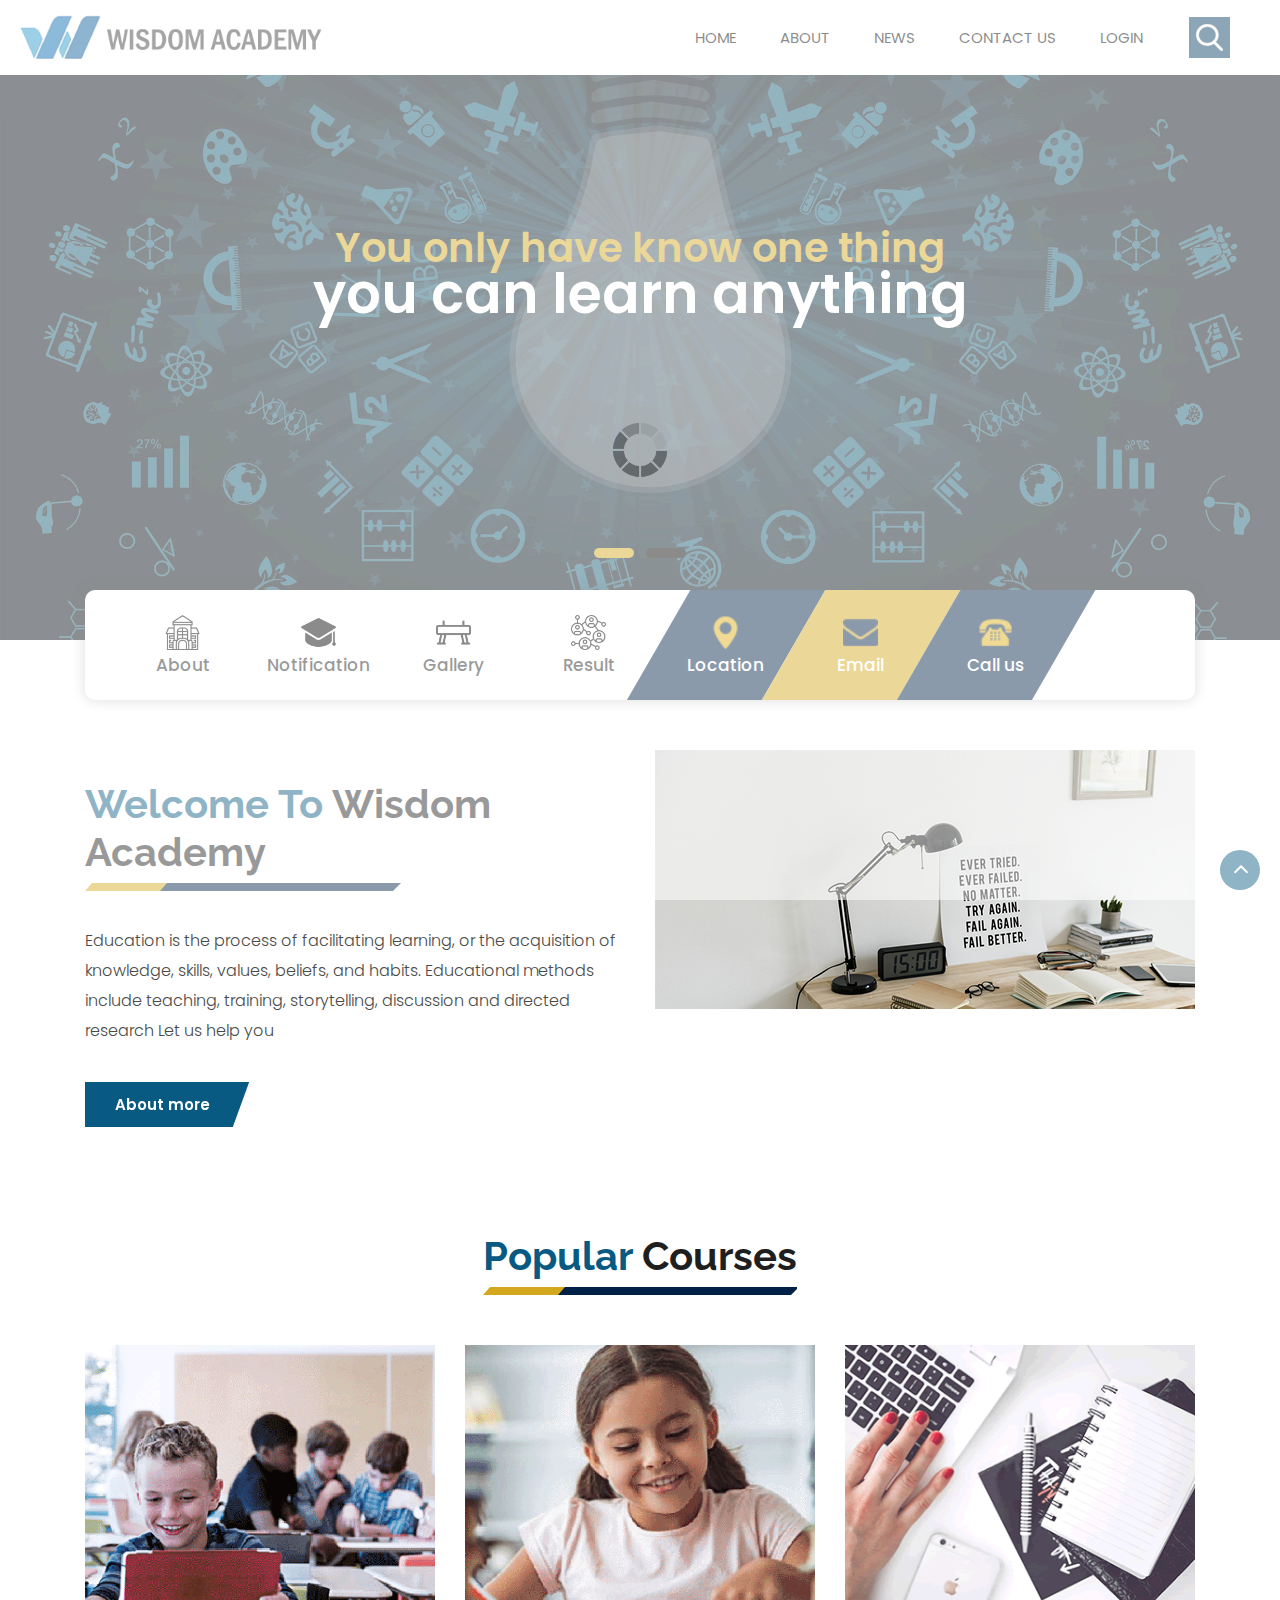
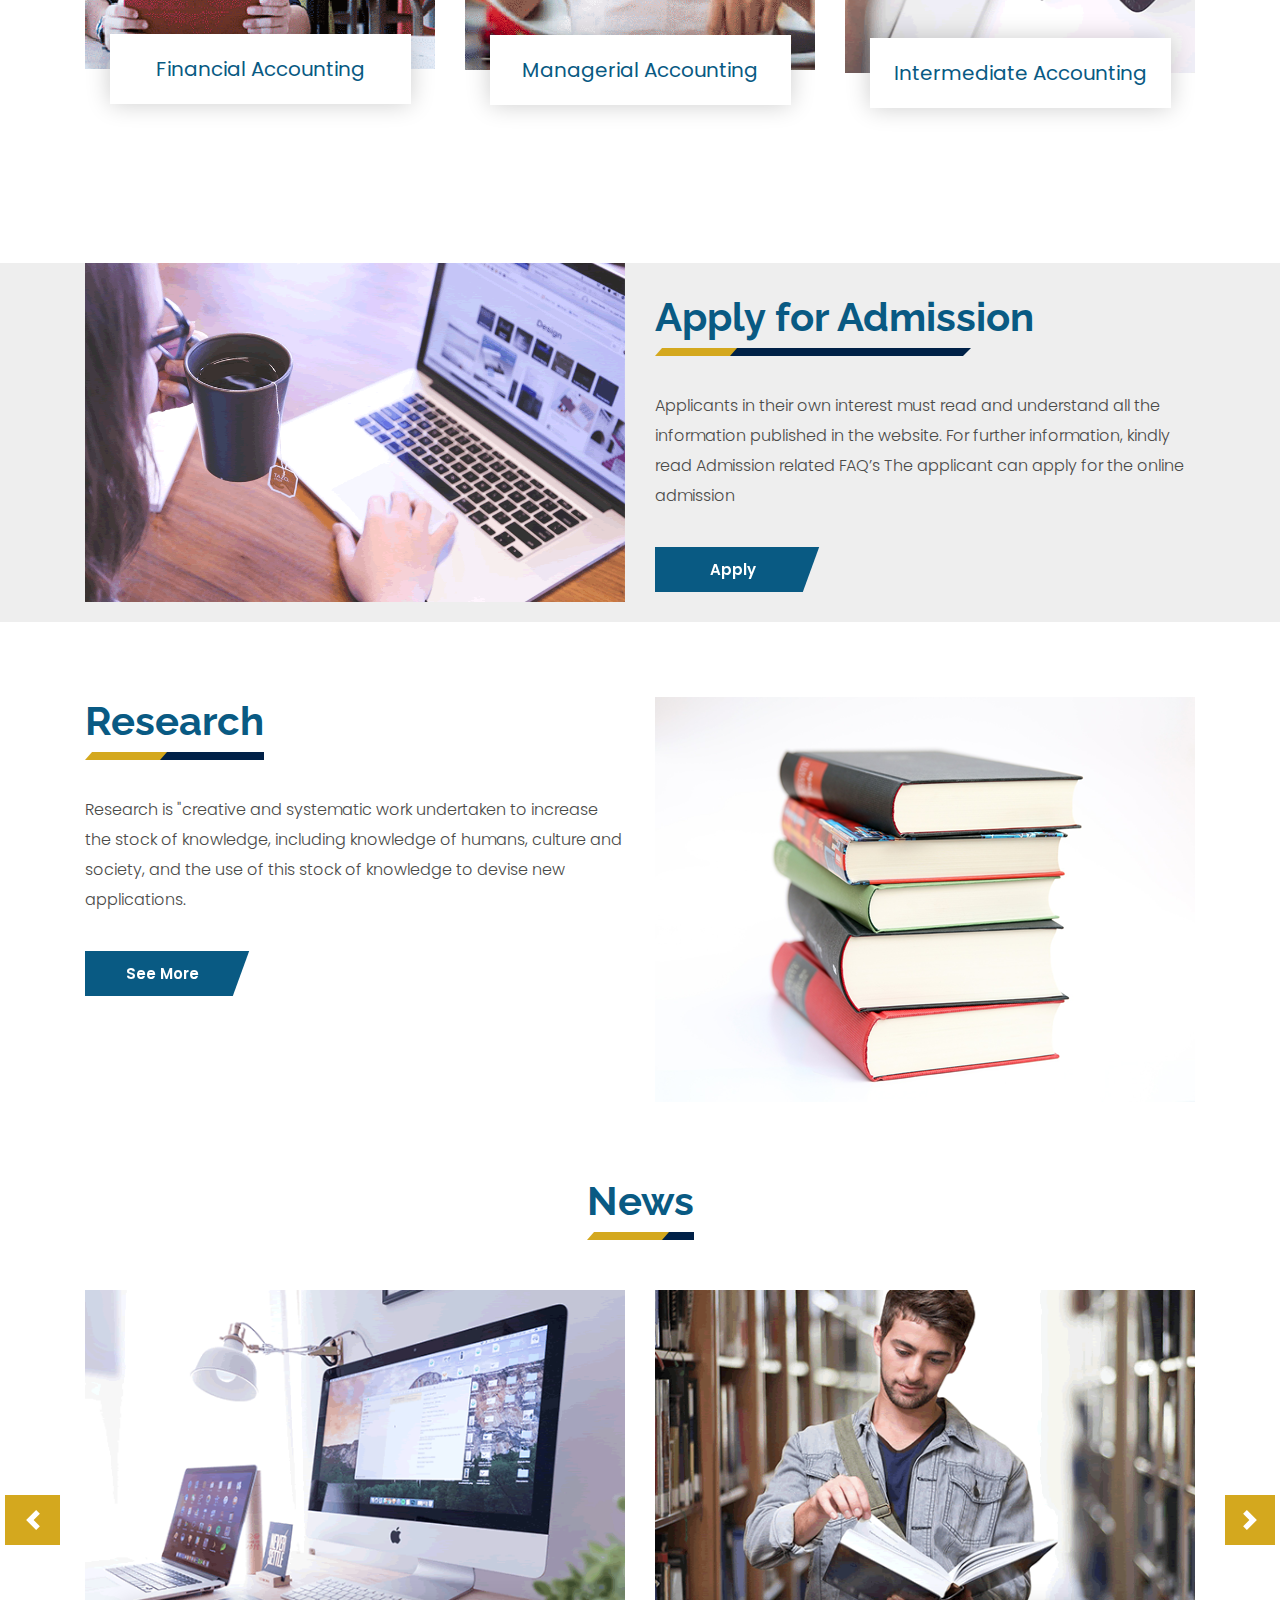
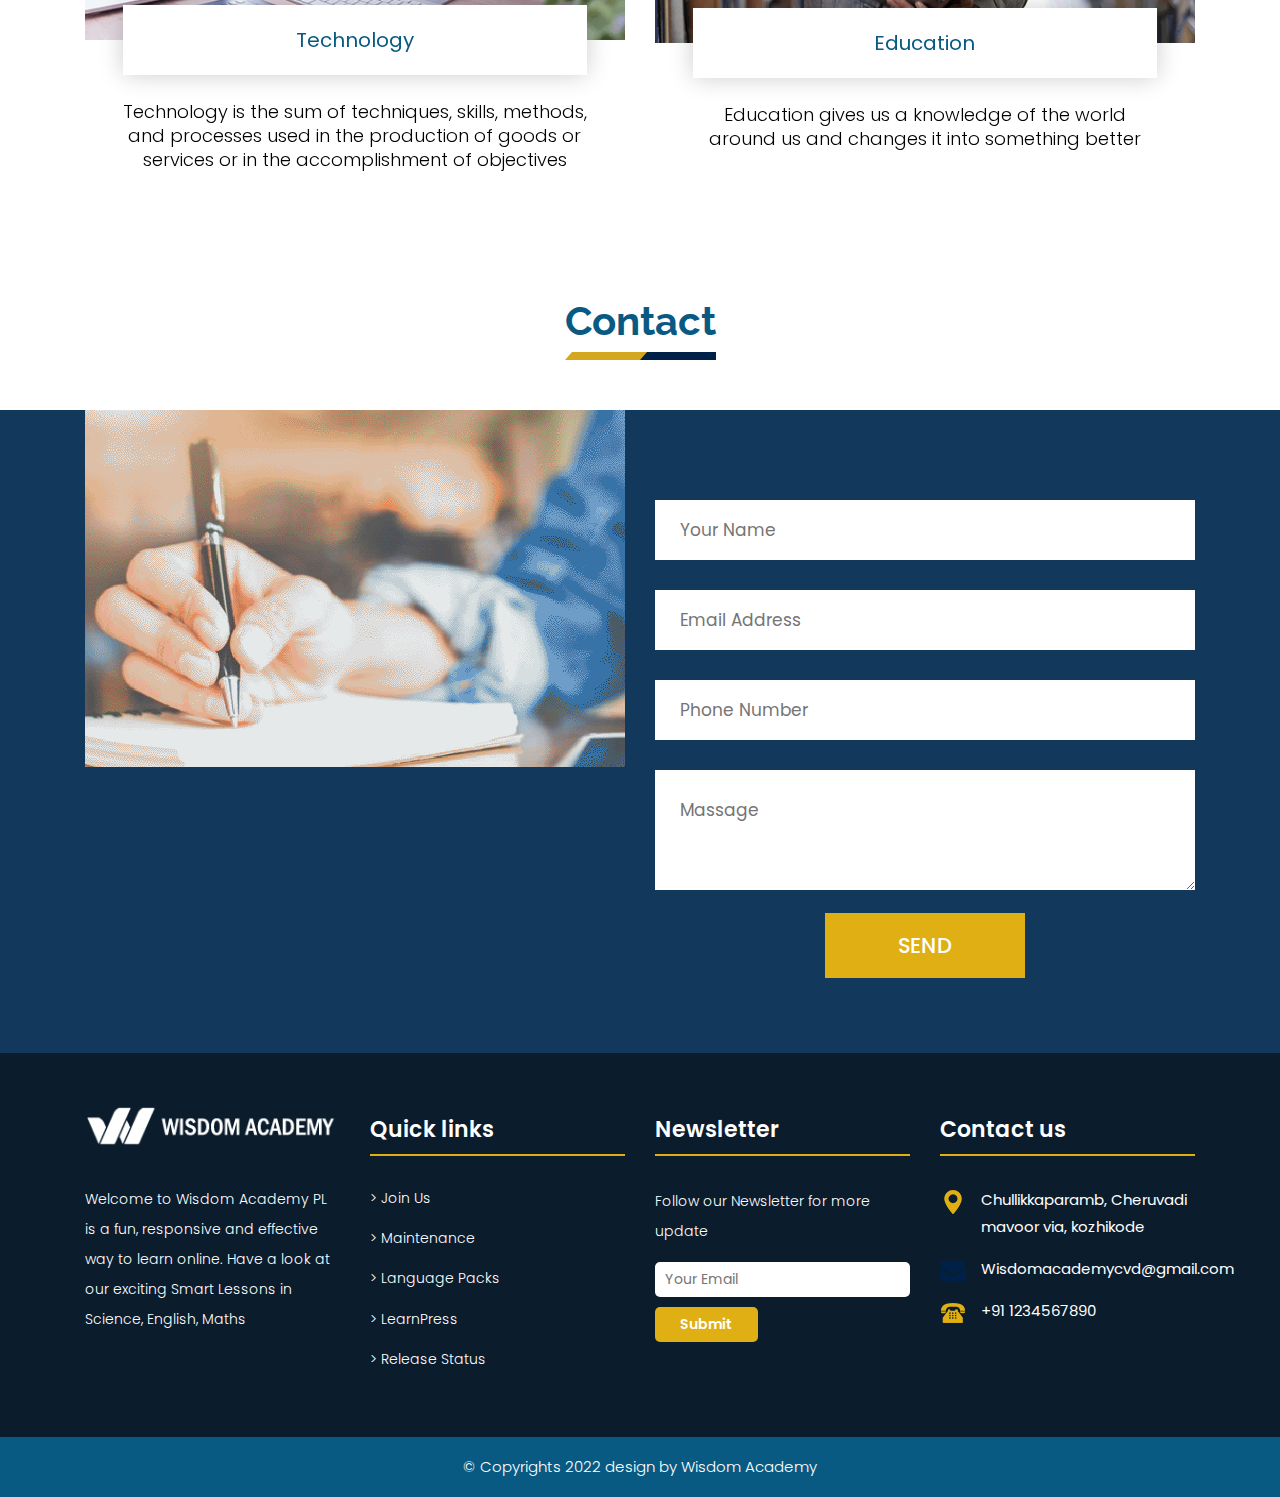
<file: index.html>
<!DOCTYPE html>
<html lang="en">
<!-- Basic -->

<head>
    <meta charset="utf-8">
    <meta http-equiv="X-UA-Compatible" content="IE=edge">

    <!-- Mobile Metas -->
    <meta name="viewport" content="width=device-width, minimum-scale=1.0, maximum-scale=1.0, user-scalable=no">

    <!-- Site Metas -->
    <title>Wisdom Academy Cheruvadi</title>
    <meta name="keywords" content="">
    <meta name="description" content="">
    <meta name="author" content="">

    <!-- Site Icons -->
    <link rel="shortcut icon" href="#" type="image/x-icon" />
    <link rel="apple-touch-icon" href="#" />

    <!-- Bootstrap CSS -->
    <link rel="stylesheet" href="css/bootstrap.min.css" />
    <!-- Pogo Slider CSS -->
    <link rel="stylesheet" href="css/pogo-slider.min.css" />
    <!-- Site CSS -->
    <link rel="stylesheet" href="css/style.css" />
    <!-- Responsive CSS -->
    <link rel="stylesheet" href="css/responsive.css" />
    <!-- Custom CSS -->
    <link rel="stylesheet" href="css/custom.css" />

    <!--[if lt IE 9]>
      <script src="https://oss.maxcdn.com/libs/html5shiv/3.7.0/html5shiv.js"></script>
      <script src="https://oss.maxcdn.com/libs/respond.js/1.4.2/respond.min.js"></script>
    <![endif]-->

</head>

<body id="home" data-spy="scroll" data-target="#navbar-wd" data-offset="98">

    <!-- LOADER -->
    <div id="preloader">
        <div class="loader">
            <img src="images/loader.gif" alt="#" />
        </div>
    </div>
    <!-- end loader -->
    <!-- END LOADER -->

    
    <!-- Start header -->
    <header class="top-header">
        <nav class="navbar header-nav navbar-expand-lg">
            <div class="container-fluid">
                <a class="navbar-brand" href="index.html"><img src="images/logo.png" alt="image"></a>
                <button class="navbar-toggler" type="button" data-toggle="collapse" data-target="#navbar-wd" aria-controls="navbar-wd" aria-expanded="false" aria-label="Toggle navigation">
                    <span></span>
                    <span></span>
                    <span></span>
                </button>
                <div class="collapse navbar-collapse justify-content-end" id="navbar-wd">
                    <ul class="navbar-nav">
                        <li><a class="nav-link active" href="index.html">Home</a></li>
                        <li><a class="nav-link" href="about.html">About</a></li>
						<li><a class="nav-link" href="#newsid">News</a></li>
						<li><a class="nav-link" href="contact.html">Contact us</a></li>
                        <li><a class="nav-link" href="login.html">Login</a></li>
                    </ul>
                </div>
                <div class="search-box">
                    <input type="text" class="search-txt" placeholder="Search">
                    <a class="search-btn">
                        <img src="images/search_icon.png" alt="#" />
                    </a>
                </div>
            </div>
        </nav>
    </header>
    <!-- End header -->

    <!-- Start Banner -->
    <div class="ulockd-home-slider">
        <div class="container-fluid">
            <div class="row">
                <div class="pogoSlider" id="js-main-slider">
                    <div class="pogoSlider-slide" style="background-image:url(images/banner_img.png);">
                        <div class="container">
                            <div class="row">
                                <div class="col-md-12">
                                    <div class="slide_text">
                                        <h3><span span class="theme_color">You only have know one thing</span><br>you can learn anything</h3>
                                        <!-- <h4>Free Educations</h4>
                                        <br>
                                        <div class="full center">
										    <a class="contact_bt" href="courses.html">Start a Course</a>
										</div> -->
                                    </div>
                                </div>
                            </div>
                        </div>
                    </div>
                    <div class="pogoSlider-slide" style="background-image:url(images/banner_img.png);">
                        <div class="container">
                            <div class="row">
                                <div class="col-md-12">
                                    <div class="slide_text">
                                        <h3><span span class="theme_color">You only have know one thing</span><br>you can learn anything</h3>
                                        <!-- <h4>Free Education</h4>
                                        <br>
                                        <div class="full center">
										    <a class="contact_bt" href="courses.html">Start a Course</a>
										</div> -->
                                    </div>
                                </div>
                            </div>
                        </div>
                    </div>
                </div>
                <!-- .pogoSlider -->
            </div>
        </div>
    </div>
    <!-- End Banner -->
    <!-- section -->
	<div class="section tabbar_menu">
	   <div class="container">
	      <div class="row">
		      <div class="col-md-12">
			     <div class="tab_menu">
				    <ul>
					   <li><a href="#aboutid"><span class="icon"><img src="images/i1.png" alt="#" /></span><span>About</span></a></li>
					   <li><a href="#"><span class="icon"><img src="images/i2.png" alt="#" /></span><span>Notification</span></a></li>
					   <li><a href="#newsid"><span class="icon"><img src="images/i3.png" alt="#" /></span><span>Gallery</span></a></li>
					   <li><a href="#"><span class="icon"><img src="images/i4.png" alt="#" /></span><span>Result</span></a></li>
					   <li><a href="#"><span class="icon"><img src="images/i5.png" alt="#" /></span><span>Location</span></a></li>
					   <li><a href="mailto:wisdomacademycvd@gmail.com"><span class="icon"><img src="images/i6.png" alt="#" /></span><span>Email</span></a></li>
					   <li><a href="tel:+917736511947"><span class="icon"><img src="images/i7.png" alt="#" /></span><span>Call us</span></a></li>
					</ul>
				 </div>
			  </div>
		  </div>
	   </div>
	</div>
	<!-- end section -->
	<!-- section -->
    <div id="aboutid" class="section margin-top_50">
        <div class="container">
            <div class="row ">
                <div class="col-md-6 layout_padding_2">
                    <div class="full">
                        <div class="heading_main text_align_left">
						   <h2><span>Welcome To</span> Wisdom Academy</h2>
                        </div>
						<div class="full">
						  <p>Education is the process of facilitating learning, or the acquisition of knowledge, skills, values, beliefs, and habits.
                             Educational methods include teaching, training, storytelling, discussion and directed research
                              Let us help you
                          </p>
						</div>
						<div class="full">
						   <a class="hvr-radial-out button-theme" href="#">About more</a>
						</div>
                    </div>
                </div>
				<div class="col-md-6">
                    <div class="full">
                        <img src="images/img2.png" alt="#" />
                    </div>
                </div>
            </div>
        </div>
    </div>
	<!-- end section -->
	<!-- section -->
    <div class="section layout_padding">
        <div class="container">
            <div class="row">
                <div class="col-md-12">
                    <div class="full">
                        <div class="heading_main text_align_center">
						   <h2><span>Popular </span>Courses</h2>
                        </div>
					  </div>
                </div>
				<div class="col-md-4">
                    <div class="full blog_img_popular">
                       <img class="img-responsive" src="images/p1.png" alt="#" /> 
					   <h4>Financial Accounting</h4>
                    </div>
                </div>
				<div class="col-md-4">
                    <div class="full blog_img_popular">
                        <img class="img-responsive" src="images/p2.png" alt="#" />
						<h4>Managerial Accounting</h4>
                    </div>
                </div>
				<div class="col-md-4">
                    <div class="full blog_img_popular">
                        <img class="img-responsive" src="images/p3.png" alt="#" />
						<h4>Intermediate Accounting</h4>
                    </div>
                </div>
            </div>
        </div>
    </div>
	<!-- end section -->
	<!-- section -->
    <div class="section margin-top_50 silver_bg">
        <div class="container">
            <div class="row">
			    <div class="col-md-6">
                    <div class="full float-right_img">
                        <img src="images/img6.png" alt="#" />
                    </div>
                </div>
                <div class="col-md-6 layout_padding_2">
                    <div class="full">
                        <div class="heading_main text_align_left">
						   <h2><span>Apply for Admission</span></h2>
                        </div>
						<div class="full">
						  <p>Applicants in their own interest must read and understand all the information published in the  website.
                               For further information, kindly read Admission related FAQ’s
                            The applicant can apply for the online admission
                          </p>
						</div>
						<div class="full">
						   <a class="hvr-radial-out button-theme" href="#">Apply</a>
						</div>
                    </div>
                </div>
			</div>
        </div>
    </div>
	<!-- end section -->
	<!-- section -->
    <div class="section layout_padding padding_bottom-0">
        <div class="container">
            <div class="row">
                <div class="col-md-6">
                    <div class="full">
                        <div class="heading_main text_align_left">
						   <h2><span>Research</span></h2>
                        </div>
						<div class="full">
						  <p>Research is "creative and systematic work undertaken to increase the stock of knowledge, including knowledge of humans, culture and society, and the use of this stock of knowledge to devise new applications.</p>
						</div>
						<div class="full">
						   <a class="hvr-radial-out button-theme" href="#">See More</a>
						</div>
                    </div>
                </div>
				<div class="col-md-6">
                    <div class="full">
                        <img class="img-responsive" src="images/img7.png" alt="#" />
                    </div>
                </div>
            </div>
        </div>
    </div>
	<!-- end section -->
	<!-- section -->
    <div id="newsid" class="section layout_padding padding_bottom-0">
        <div class="container">
            <div class="row">
                <div class="col-md-12">
                    <div class="full">
                        <div class="heading_main text_align_center">
						   <h2><span>News</span></h2>
                        </div>
					  </div>
                </div>
			  </div>
               <div class="row">
                <div class="col-lg-12">
                    <div id="demo" class="carousel slide" data-ride="carousel">

                        <!-- The slideshow -->
                        <div class="carousel-inner">
                            <div class="carousel-item active">
                                <div class="row">
                                    <div class="col-lg-6 col-md-6 col-sm-12">
									   <div class="full blog_img_popular">
                                          <img class="img-responsive" src="images/img9.png" alt="#" />
										  <h4>Technology</h4>
										  <p>Technology is the sum of techniques, skills, methods, and processes used in the production of goods or services or in the accomplishment of objectives</p>
										</div>
                                    </div>
                                    <div class="col-lg-6 col-md-6 col-sm-12">
                                        <div class="full blog_img_popular">
                                          <img class="img-responsive" src="images/img8.png" alt="#" />
										  <h4>Education</h4>
										  <p>Education gives us a knowledge of the world around us and changes it into something better</p>
										</div>
                                    </div>
                                </div>
                            </div>
                            <div class="carousel-item">
                                <div class="row">
                                    <div class="col-lg-6 col-md-6 col-sm-12">
									   <div class="full blog_img_popular">
                                          <img class="img-responsive" src="images/img9.png" alt="#" />
										  <h4>Technology</h4>
										  <p>Technology is the sum of techniques, skills, methods, and processes used in the production of goods or services or in the accomplishment of objectives</p>
										</div>
                                    </div>
                                    <div class="col-lg-6 col-md-6 col-sm-12">
                                        <div class="full blog_img_popular">
                                          <img class="img-responsive" src="images/img8.png" alt="#" />
										  <h4>Education</h4>
										  <p>Education gives us a knowledge of the world around us and changes it into something better</p>
										</div>
                                    </div>
                                </div>
                            </div>
                        </div>

                        <!-- Left and right controls -->
                        <a class="carousel-control-prev" href="#demo" data-slide="prev">
                            <span class="carousel-control-prev-icon"></span>
                        </a>
                        <a class="carousel-control-next" href="#demo" data-slide="next">
                            <span class="carousel-control-next-icon"></span>
                        </a>

                    </div>
                </div>

            </div>			  
           </div>
        </div>
	<!-- end section -->
	<!-- section -->
    <div class="section layout_padding padding_bottom-0">
        <div class="container">
            <div class="row">
                <div class="col-md-12">
                    <div class="full">
                        <div class="heading_main text_align_center">
						   <h2><span>Contact</span></h2>
                        </div>
					  </div>
                </div>
			  </div>
           </div>
        </div>
	<!-- end section -->
	<!-- section -->
    <div class="section contact_section" style="background:#12385b;">
        <div class="container">
               <div class="row">
                 <div class="col-lg-6 col-md-6 col-sm-12">
				    <div class="full float-right_img">
                        <img src="images/img10.png" alt="#">
                    </div>
                 </div>
				 <div class="layout_padding col-lg-6 col-md-6 col-sm-12">
				    <div class="contact_form">
					    <form action="contact.html">
						   <fieldset>
						       <div class="full field">
							      <input type="text" placeholder="Your Name" name="your name" />
							   </div>
							   <div class="full field">
							      <input type="email" placeholder="Email Address" name="Email" />
							   </div>
							   <div class="full field">
							      <input type="phn" placeholder="Phone Number" name="Phone number" />
							   </div>
							   <div class="full field">
							      <textarea placeholder="Massage"></textarea>
							   </div>
							   <div class="full field">
							      <div class="center"><button>Send</button></div>
							   </div>
						   </fieldset>
						</form>
					</div>
                 </div>
               </div>			  
           </div>
        </div>
	<!-- end section -->
    <!-- Start Footer -->
    <footer class="footer-box">
        <div class="container">
		
		   <div class="row">
		   
		      <div class="col-xs-12 col-sm-6 col-md-6 col-lg-3">
			     <div class="footer_blog">
				    <div class="full margin-bottom_30">
					   <img src="images/footer_logo.png" alt="#" />
					 </div>
					 <div class="full white_fonts">
					    <p>Welcome to Wisdom Academy PL is a fun, responsive and effective way to learn online.
                             Have a look at our exciting Smart Lessons in Science, English, Maths </p>
					 </div>
				 </div>
			  </div>
			  
			  <div class="col-xs-12 col-sm-6 col-md-6 col-lg-3">
			       <div class="footer_blog footer_menu white_fonts">
						    <h3>Quick links</h3>
						    <ul> 
							  <li><a href="#">> Join Us</a></li>
							  <li><a href="#">> Maintenance</a></li>
							  <li><a href="#">> Language Packs</a></li>
							  <li><a href="#">> LearnPress</a></li>
							  <li><a href="#">> Release Status</a></li>
							</ul>
						 </div>
				 </div>
				 
				 <div class="col-xs-12 col-sm-6 col-md-6 col-lg-3">
				 <div class="footer_blog full white_fonts">
						     <h3>Newsletter</h3>
							 <p>Follow our Newsletter for more update</p>
							 <div class="newsletter_form">
							    <form action="index.html">
								   <input type="email" placeholder="Your Email" name="#" required />
								   <button>Submit</button>
								</form>
							 </div>
						 </div>
					</div>	 
			  
			  <div class="col-xs-12 col-sm-6 col-md-6 col-lg-3">
				 <div class="footer_blog full white_fonts">
						     <h3>Contact us</h3>
							 <ul class="full">
							   <li><img src="images/i5.png"><span>Chullikkaparamb, Cheruvadi<br>mavoor via, kozhikode</span></li>
							   <li><img src="images/i6.png"><span>Wisdomacademycvd@gmail.com</span></li>
							   <li><img src="images/i7.png"><span>+91 1234567890</span></li>
							 </ul>
						 </div>
					</div>	 
			  
		   </div>
		
        </div>
    </footer>
    <!-- End Footer -->

    <div class="footer_bottom">
        <div class="container">
            <div class="row">
                <div class="col-12">
                    <p class="crp">© Copyrights 2022 design by Wisdom Academy</p>
                </div>
            </div>
        </div>
    </div>

    <a href="#" id="scroll-to-top" class="hvr-radial-out"><i class="fa fa-angle-up"></i></a>

    <!-- ALL JS FILES -->
    <script src="js/jquery.min.js"></script>
	<script src="js/popper.min.js"></script>
    <script src="js/bootstrap.min.js"></script>
    <!-- ALL PLUGINS -->
    <script src="js/jquery.magnific-popup.min.js"></script>
    <script src="js/jquery.pogo-slider.min.js"></script>
    <script src="js/slider-index.js"></script>
    <script src="js/smoothscroll.js"></script>
    <script src="js/form-validator.min.js"></script>
    <script src="js/contact-form-script.js"></script>
    <script src="js/isotope.min.js"></script>
    <script src="js/images-loded.min.js"></script>
    <script src="js/custom.js"></script>
	<script>
	/* counter js */

(function ($) {
	$.fn.countTo = function (options) {
		options = options || {};
		
		return $(this).each(function () {
			// set options for current element
			var settings = $.extend({}, $.fn.countTo.defaults, {
				from:            $(this).data('from'),
				to:              $(this).data('to'),
				speed:           $(this).data('speed'),
				refreshInterval: $(this).data('refresh-interval'),
				decimals:        $(this).data('decimals')
			}, options);
			
			// how many times to update the value, and how much to increment the value on each update
			var loops = Math.ceil(settings.speed / settings.refreshInterval),
				increment = (settings.to - settings.from) / loops;
			
			// references & variables that will change with each update
			var self = this,
				$self = $(this),
				loopCount = 0,
				value = settings.from,
				data = $self.data('countTo') || {};
			
			$self.data('countTo', data);
			
			// if an existing interval can be found, clear it first
			if (data.interval) {
				clearInterval(data.interval);
			}
			data.interval = setInterval(updateTimer, settings.refreshInterval);
			
			// initialize the element with the starting value
			render(value);
			
			function updateTimer() {
				value += increment;
				loopCount++;
				
				render(value);
				
				if (typeof(settings.onUpdate) == 'function') {
					settings.onUpdate.call(self, value);
				}
				
				if (loopCount >= loops) {
					// remove the interval
					$self.removeData('countTo');
					clearInterval(data.interval);
					value = settings.to;
					
					if (typeof(settings.onComplete) == 'function') {
						settings.onComplete.call(self, value);
					}
				}
			}
			
			function render(value) {
				var formattedValue = settings.formatter.call(self, value, settings);
				$self.html(formattedValue);
			}
		});
	};
	
	$.fn.countTo.defaults = {
		from: 0,               // the number the element should start at
		to: 0,                 // the number the element should end at
		speed: 1000,           // how long it should take to count between the target numbers
		refreshInterval: 100,  // how often the element should be updated
		decimals: 0,           // the number of decimal places to show
		formatter: formatter,  // handler for formatting the value before rendering
		onUpdate: null,        // callback method for every time the element is updated
		onComplete: null       // callback method for when the element finishes updating
	};
	
	function formatter(value, settings) {
		return value.toFixed(settings.decimals);
	}
}(jQuery));

jQuery(function ($) {
  // custom formatting example
  $('.count-number').data('countToOptions', {
	formatter: function (value, options) {
	  return value.toFixed(options.decimals).replace(/\B(?=(?:\d{3})+(?!\d))/g, ',');
	}
  });
  
  // start all the timers
  $('.timer').each(count);  
  
  function count(options) {
	var $this = $(this);
	options = $.extend({}, options || {}, $this.data('countToOptions') || {});
	$this.countTo(options);
  }
});
	</script>
</body>

</html>
</file>
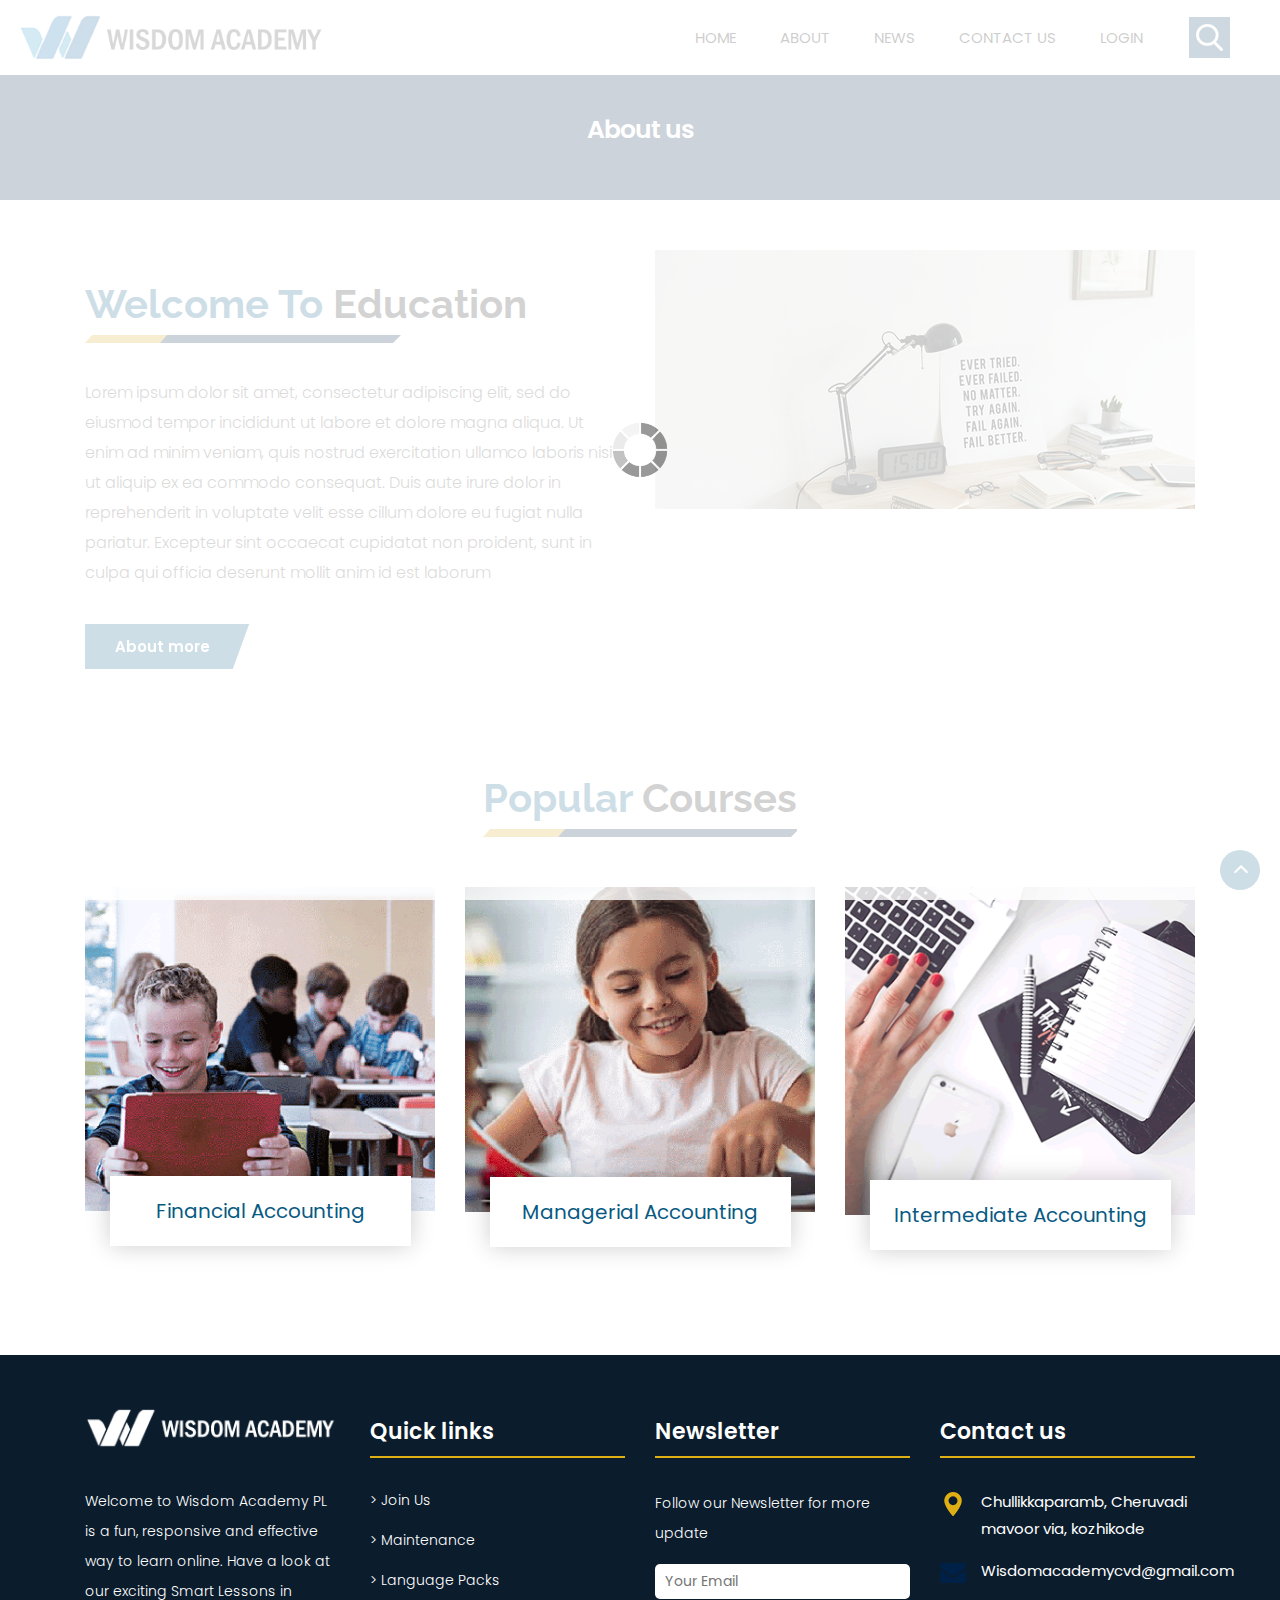
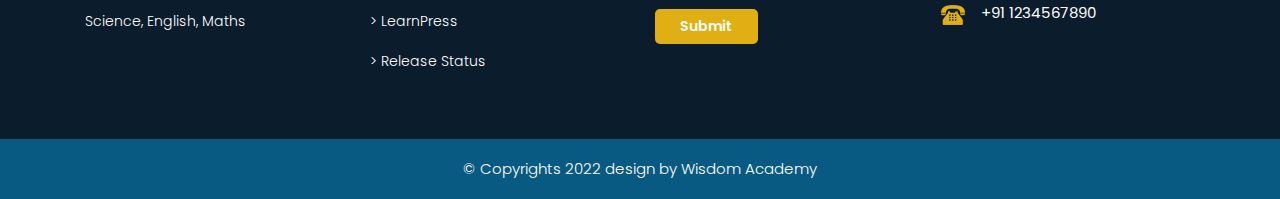
<file: about.html>
<!DOCTYPE html>
<html lang="en">
<!-- Basic -->

<head>
  <meta charset="utf-8" />
  <meta http-equiv="X-UA-Compatible" content="IE=edge" />

  <!-- Mobile Metas -->
  <meta name="viewport" content="width=device-width, minimum-scale=1.0, maximum-scale=1.0, user-scalable=no" />

  <!-- Site Metas -->
  <title>About - Wisdom Aacademy Cheruvadi</title>
  <meta name="keywords" content="" />
  <meta name="description" content="" />
  <meta name="author" content="" />

  <!-- Site Icons -->
  <link rel="shortcut icon" href="#" type="image/x-icon" />
  <link rel="apple-touch-icon" href="#" />

  <!-- Bootstrap CSS -->
  <link rel="stylesheet" href="css/bootstrap.min.css" />
  <!-- Pogo Slider CSS -->
  <link rel="stylesheet" href="css/pogo-slider.min.css" />
  <!-- Site CSS -->
  <link rel="stylesheet" href="css/style.css" />
  <!-- Responsive CSS -->
  <link rel="stylesheet" href="css/responsive.css" />
  <!-- Custom CSS -->
  <link rel="stylesheet" href="css/custom.css" />

  <!--[if lt IE 9]>
      <script src="https://oss.maxcdn.com/libs/html5shiv/3.7.0/html5shiv.js"></script>
      <script src="https://oss.maxcdn.com/libs/respond.js/1.4.2/respond.min.js"></script>
    <![endif]-->
</head>

<body id="inner_page" data-spy="scroll" data-target="#navbar-wd" data-offset="98">
  <!-- LOADER -->
  <div id="preloader">
    <div class="loader">
      <img src="images/loader.gif" alt="#" />
    </div>
  </div>
  <!-- end loader -->
  <!-- END LOADER -->

  <!-- Start header -->
  <header class="top-header">
    <nav class="navbar header-nav navbar-expand-lg">
      <div class="container-fluid">
        <a class="navbar-brand" href="index.html"><img src="images/logo.png" alt="image" /></a>
        <button class="navbar-toggler" type="button" data-toggle="collapse" data-target="#navbar-wd"
          aria-controls="navbar-wd" aria-expanded="false" aria-label="Toggle navigation">
          <span></span>
          <span></span>
          <span></span>
        </button>
        <div class="collapse navbar-collapse justify-content-end" id="navbar-wd">
          <ul class="navbar-nav">
            <li><a class="nav-link active" href="index.html">Home</a></li>
            <li><a class="nav-link" href="about.html">About</a></li>
            <li><a class="nav-link" href="#newsid">News</a></li>
            <li><a class="nav-link" href="contact.html">Contact us</a></li>
            <li><a class="nav-link" href="login.html">Login</a></li>
          </ul>
        </div>
        <div class="search-box">
          <input type="text" class="search-txt" placeholder="Search" />
          <a class="search-btn">
            <img src="images/search_icon.png" alt="#" />
          </a>
        </div>
      </div>
    </nav>
  </header>
  <!-- End header -->

  <!-- section -->

  <section class="inner_banner">
    <div class="container">
      <div class="row">
        <div class="col-12">
          <div class="full">
            <h3>About us</h3>
          </div>
        </div>
      </div>
    </div>
  </section>

  <!-- end section -->

  <!-- section -->
  <div class="section margin-top_50">
    <div class="container">
      <div class="row">
        <div class="col-md-6 layout_padding_2">
          <div class="full">
            <div class="heading_main text_align_left">
              <h2><span>Welcome To</span> Education</h2>
            </div>
            <div class="full">
              <p>
                Lorem ipsum dolor sit amet, consectetur adipiscing elit, sed
                do eiusmod tempor incididunt ut labore et dolore magna aliqua.
                Ut enim ad minim veniam, quis nostrud exercitation ullamco
                laboris nisi ut aliquip ex ea commodo consequat. Duis aute
                irure dolor in reprehenderit in voluptate velit esse cillum
                dolore eu fugiat nulla pariatur. Excepteur sint occaecat
                cupidatat non proident, sunt in culpa qui officia deserunt
                mollit anim id est laborum
              </p>
            </div>
            <div class="full">
              <a class="hvr-radial-out button-theme" href="#">About more</a>
            </div>
          </div>
        </div>
        <div class="col-md-6">
          <div class="full">
            <img src="images/img2.png" alt="#" />
          </div>
        </div>
      </div>
    </div>
  </div>
  <!-- end section -->
  <!-- section -->
  <div class="section layout_padding">
    <div class="container">
      <div class="row">
        <div class="col-md-12">
          <div class="full">
            <div class="heading_main text_align_center">
              <h2><span>Popular </span>Courses</h2>
            </div>
          </div>
        </div>
        <div class="col-md-4">
          <div class="full blog_img_popular">
            <img class="img-responsive" src="images/p1.png" alt="#" />
            <h4>Financial Accounting</h4>
          </div>
        </div>
        <div class="col-md-4">
          <div class="full blog_img_popular">
            <img class="img-responsive" src="images/p2.png" alt="#" />
            <h4>Managerial Accounting</h4>
          </div>
        </div>
        <div class="col-md-4">
          <div class="full blog_img_popular">
            <img class="img-responsive" src="images/p3.png" alt="#" />
            <h4>Intermediate Accounting</h4>
          </div>
        </div>
      </div>
    </div>
  </div>
  <!-- end section -->
  <!-- Start Footer -->
  <footer class="footer-box">
    <div class="container">

   <div class="row">
   
      <div class="col-xs-12 col-sm-6 col-md-6 col-lg-3">
       <div class="footer_blog">
        <div class="full margin-bottom_30">
         <img src="images/footer_logo.png" alt="#" />
       </div>
       <div class="full white_fonts">
          <p>Welcome to Wisdom Academy PL is a fun, responsive and effective way to learn online.
                         Have a look at our exciting Smart Lessons in Science, English, Maths </p>
       </div>
     </div>
    </div>
    
    <div class="col-xs-12 col-sm-6 col-md-6 col-lg-3">
         <div class="footer_blog footer_menu white_fonts">
            <h3>Quick links</h3>
            <ul> 
            <li><a href="#">> Join Us</a></li>
            <li><a href="#">> Maintenance</a></li>
            <li><a href="#">> Language Packs</a></li>
            <li><a href="#">> LearnPress</a></li>
            <li><a href="#">> Release Status</a></li>
          </ul>
         </div>
     </div>
     
     <div class="col-xs-12 col-sm-6 col-md-6 col-lg-3">
     <div class="footer_blog full white_fonts">
             <h3>Newsletter</h3>
           <p>Follow our Newsletter for more update</p>
           <div class="newsletter_form">
              <form action="index.html">
               <input type="email" placeholder="Your Email" name="#" required />
               <button>Submit</button>
            </form>
           </div>
         </div>
      </div>	 
    
    <div class="col-xs-12 col-sm-6 col-md-6 col-lg-3">
     <div class="footer_blog full white_fonts">
             <h3>Contact us</h3>
           <ul class="full">
             <li><img src="images/i5.png"><span>Chullikkaparamb, Cheruvadi<br>mavoor via, kozhikode</span></li>
             <li><img src="images/i6.png"><span>Wisdomacademycvd@gmail.com</span></li>
             <li><img src="images/i7.png"><span>+91 1234567890</span></li>
           </ul>
         </div>
      </div>	 
    
   </div>

    </div>
</footer>
<!-- End Footer -->

  <div class="footer_bottom">
    <div class="container">
      <div class="row">
        <div class="col-12">
          <p class="crp">© Copyrights 2022 design by Wisdom Academy</p>
        </div>
      </div>
    </div>
  </div>

  <a href="#" id="scroll-to-top" class="hvr-radial-out"><i class="fa fa-angle-up"></i></a>

  <!-- ALL JS FILES -->
  <script src="js/jquery.min.js"></script>
  <script src="js/popper.min.js"></script>
  <script src="js/bootstrap.min.js"></script>
  <!-- ALL PLUGINS -->
  <script src="js/jquery.magnific-popup.min.js"></script>
  <script src="js/jquery.pogo-slider.min.js"></script>
  <script src="js/slider-index.js"></script>
  <script src="js/smoothscroll.js"></script>
  <script src="js/form-validator.min.js"></script>
  <script src="js/contact-form-script.js"></script>
  <script src="js/isotope.min.js"></script>
  <script src="js/images-loded.min.js"></script>
  <script src="js/custom.js"></script>
  <script>
    /* counter js */

    (function ($) {
      $.fn.countTo = function (options) {
        options = options || {};

        return $(this).each(function () {
          // set options for current element
          var settings = $.extend(
            {},
            $.fn.countTo.defaults,
            {
              from: $(this).data("from"),
              to: $(this).data("to"),
              speed: $(this).data("speed"),
              refreshInterval: $(this).data("refresh-interval"),
              decimals: $(this).data("decimals"),
            },
            options
          );

          // how many times to update the value, and how much to increment the value on each update
          var loops = Math.ceil(settings.speed / settings.refreshInterval),
            increment = (settings.to - settings.from) / loops;

          // references & variables that will change with each update
          var self = this,
            $self = $(this),
            loopCount = 0,
            value = settings.from,
            data = $self.data("countTo") || {};

          $self.data("countTo", data);

          // if an existing interval can be found, clear it first
          if (data.interval) {
            clearInterval(data.interval);
          }
          data.interval = setInterval(updateTimer, settings.refreshInterval);

          // initialize the element with the starting value
          render(value);

          function updateTimer() {
            value += increment;
            loopCount++;

            render(value);

            if (typeof settings.onUpdate == "function") {
              settings.onUpdate.call(self, value);
            }

            if (loopCount >= loops) {
              // remove the interval
              $self.removeData("countTo");
              clearInterval(data.interval);
              value = settings.to;

              if (typeof settings.onComplete == "function") {
                settings.onComplete.call(self, value);
              }
            }
          }

          function render(value) {
            var formattedValue = settings.formatter.call(
              self,
              value,
              settings
            );
            $self.html(formattedValue);
          }
        });
      };

      $.fn.countTo.defaults = {
        from: 0, // the number the element should start at
        to: 0, // the number the element should end at
        speed: 1000, // how long it should take to count between the target numbers
        refreshInterval: 100, // how often the element should be updated
        decimals: 0, // the number of decimal places to show
        formatter: formatter, // handler for formatting the value before rendering
        onUpdate: null, // callback method for every time the element is updated
        onComplete: null, // callback method for when the element finishes updating
      };

      function formatter(value, settings) {
        return value.toFixed(settings.decimals);
      }
    })(jQuery);

    jQuery(function ($) {
      // custom formatting example
      $(".count-number").data("countToOptions", {
        formatter: function (value, options) {
          return value
            .toFixed(options.decimals)
            .replace(/\B(?=(?:\d{3})+(?!\d))/g, ",");
        },
      });

      // start all the timers
      $(".timer").each(count);

      function count(options) {
        var $this = $(this);
        options = $.extend(
          {},
          options || {},
          $this.data("countToOptions") || {}
        );
        $this.countTo(options);
      }
    });
  </script>
</body>

</html>
</file>
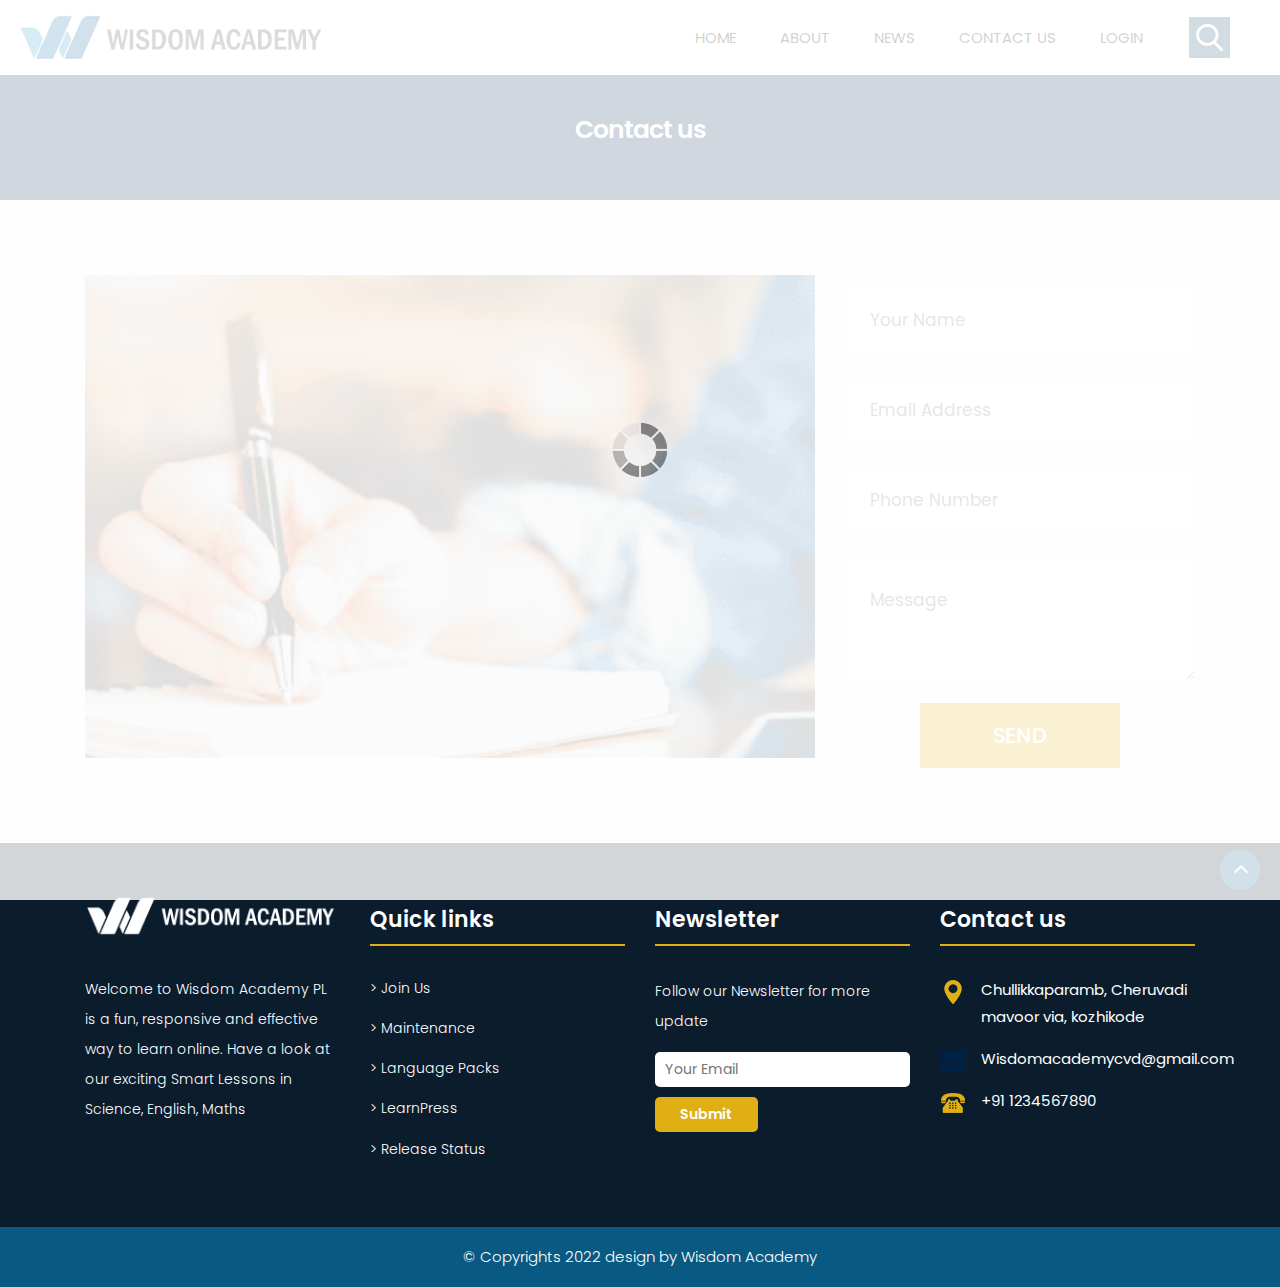
<file: contact.html>
<!DOCTYPE html>
<html lang="en">
<!-- Basic -->

<head>
  <meta charset="utf-8" />
  <meta http-equiv="X-UA-Compatible" content="IE=edge" />

  <!-- Mobile Metas -->
  <meta name="viewport" content="width=device-width, minimum-scale=1.0, maximum-scale=1.0, user-scalable=no" />

  <!-- Site Metas -->
  <title>Contact - Wisdom Aacademy Cheruvadi</title>
  <meta name="keywords" content="" />
  <meta name="description" content="" />
  <meta name="author" content="" />

  <!-- Site Icons -->
  <link rel="shortcut icon" href="#" type="image/x-icon" />
  <link rel="apple-touch-icon" href="#" />

  <!-- Bootstrap CSS -->
  <link rel="stylesheet" href="css/bootstrap.min.css" />
  <!-- Pogo Slider CSS -->
  <link rel="stylesheet" href="css/pogo-slider.min.css" />
  <!-- Site CSS -->
  <link rel="stylesheet" href="css/style.css" />
  <!-- Responsive CSS -->
  <link rel="stylesheet" href="css/responsive.css" />
  <!-- Custom CSS -->
  <link rel="stylesheet" href="css/custom.css" />

  <!--[if lt IE 9]>
      <script src="https://oss.maxcdn.com/libs/html5shiv/3.7.0/html5shiv.js"></script>
      <script src="https://oss.maxcdn.com/libs/respond.js/1.4.2/respond.min.js"></script>
    <![endif]-->
</head>

<body id="inner_page" data-spy="scroll" data-target="#navbar-wd" data-offset="98">
  <!-- LOADER -->
  <div id="preloader">
    <div class="loader">
      <img src="images/loader.gif" alt="#" />
    </div>
  </div>
  <!-- end loader -->
  <!-- END LOADER -->

  <!-- Start header -->
  <header class="top-header">
    <nav class="navbar header-nav navbar-expand-lg">
      <div class="container-fluid">
        <a class="navbar-brand" href="index.html"><img src="images/logo.png" alt="image" /></a>
        <button class="navbar-toggler" type="button" data-toggle="collapse" data-target="#navbar-wd"
          aria-controls="navbar-wd" aria-expanded="false" aria-label="Toggle navigation">
          <span></span>
          <span></span>
          <span></span>
        </button>
        <div class="collapse navbar-collapse justify-content-end" id="navbar-wd">
          <ul class="navbar-nav">
            <li><a class="nav-link active" href="index.html">Home</a></li>
            <li><a class="nav-link" href="about.html">About</a></li>
            <li><a class="nav-link" href="#newsid">News</a></li>
            <li><a class="nav-link" href="contact.html">Contact us</a></li>
            <li><a class="nav-link" href="login.html">Login</a></li>
          </ul>
        </div>
        <div class="search-box">
          <input type="text" class="search-txt" placeholder="Search" />
          <a class="search-btn">
            <img src="images/search_icon.png" alt="#" />
          </a>
        </div>
      </div>
    </nav>
  </header>
  <!-- End header -->

  <!-- section -->

  <section class="inner_banner">
    <div class="container">
      <div class="row">
        <div class="col-12">
          <div class="full">
            <h3>Contact us</h3>
          </div>
        </div>
      </div>
    </div>
  </section>

  <!-- end section -->

  <!-- section -->
  <div class="section layout_padding contact_section" style="background:#f6f6f6;">
    <div class="container">
      <div class="row">
        <div class="col-lg-8 col-md-8 col-sm-12">
          <div class="full float-right_img">
            <img src="images/img10.png" alt="#" />
          </div>
        </div>
        <div class="col-lg-4 col-md-4 col-sm-12">
          <div class="contact_form">
            <form action="contact.html">
              <fieldset>
                <div class="full field">
                  <input type="text" placeholder="Your Name" name="your name" />
                </div>
                <div class="full field">
                  <input type="email" placeholder="Email Address" name="Email" />
                </div>
                <div class="full field">
                  <input type="phn" placeholder="Phone Number" name="Phone number" />
                </div>
                <div class="full field">
                  <textarea placeholder="Message"></textarea>
                </div>
                <div class="full field">
                  <div class="center"><button>Send</button></div>
                </div>
              </fieldset>
            </form>
          </div>
        </div>
      </div>
    </div>
  </div>
  <!-- end section -->
  <!-- Start Footer -->
  <footer class="footer-box">
    <div class="container">

   <div class="row">
   
      <div class="col-xs-12 col-sm-6 col-md-6 col-lg-3">
       <div class="footer_blog">
        <div class="full margin-bottom_30">
         <img src="images/footer_logo.png" alt="#" />
       </div>
       <div class="full white_fonts">
          <p>Welcome to Wisdom Academy PL is a fun, responsive and effective way to learn online.
                         Have a look at our exciting Smart Lessons in Science, English, Maths </p>
       </div>
     </div>
    </div>
    
    <div class="col-xs-12 col-sm-6 col-md-6 col-lg-3">
         <div class="footer_blog footer_menu white_fonts">
            <h3>Quick links</h3>
            <ul> 
            <li><a href="#">> Join Us</a></li>
            <li><a href="#">> Maintenance</a></li>
            <li><a href="#">> Language Packs</a></li>
            <li><a href="#">> LearnPress</a></li>
            <li><a href="#">> Release Status</a></li>
          </ul>
         </div>
     </div>
     
     <div class="col-xs-12 col-sm-6 col-md-6 col-lg-3">
     <div class="footer_blog full white_fonts">
             <h3>Newsletter</h3>
           <p>Follow our Newsletter for more update</p>
           <div class="newsletter_form">
              <form action="index.html">
               <input type="email" placeholder="Your Email" name="#" required />
               <button>Submit</button>
            </form>
           </div>
         </div>
      </div>	 
    
    <div class="col-xs-12 col-sm-6 col-md-6 col-lg-3">
     <div class="footer_blog full white_fonts">
             <h3>Contact us</h3>
           <ul class="full">
             <li><img src="images/i5.png"><span>Chullikkaparamb, Cheruvadi<br>mavoor via, kozhikode</span></li>
             <li><img src="images/i6.png"><span>Wisdomacademycvd@gmail.com</span></li>
             <li><img src="images/i7.png"><span>+91 1234567890</span></li>
           </ul>
         </div>
      </div>	 
    
   </div>

    </div>
</footer>
<!-- End Footer -->

  <div class="footer_bottom">
    <div class="container">
      <div class="row">
        <div class="col-12">
          <p class="crp">© Copyrights 2022 design by Wisdom Academy</p>
        </div>
      </div>
    </div>
  </div>

  <a href="#" id="scroll-to-top" class="hvr-radial-out"><i class="fa fa-angle-up"></i></a>

  <!-- ALL JS FILES -->
  <script src="js/jquery.min.js"></script>
  <script src="js/popper.min.js"></script>
  <script src="js/bootstrap.min.js"></script>
  <!-- ALL PLUGINS -->
  <script src="js/jquery.magnific-popup.min.js"></script>
  <script src="js/jquery.pogo-slider.min.js"></script>
  <script src="js/slider-index.js"></script>
  <script src="js/smoothscroll.js"></script>
  <script src="js/form-validator.min.js"></script>
  <script src="js/contact-form-script.js"></script>
  <script src="js/isotope.min.js"></script>
  <script src="js/images-loded.min.js"></script>
  <script src="js/custom.js"></script>
  <script>
    /* counter js */

    (function ($) {
      $.fn.countTo = function (options) {
        options = options || {};

        return $(this).each(function () {
          // set options for current element
          var settings = $.extend(
            {},
            $.fn.countTo.defaults,
            {
              from: $(this).data("from"),
              to: $(this).data("to"),
              speed: $(this).data("speed"),
              refreshInterval: $(this).data("refresh-interval"),
              decimals: $(this).data("decimals"),
            },
            options
          );

          // how many times to update the value, and how much to increment the value on each update
          var loops = Math.ceil(settings.speed / settings.refreshInterval),
            increment = (settings.to - settings.from) / loops;

          // references & variables that will change with each update
          var self = this,
            $self = $(this),
            loopCount = 0,
            value = settings.from,
            data = $self.data("countTo") || {};

          $self.data("countTo", data);

          // if an existing interval can be found, clear it first
          if (data.interval) {
            clearInterval(data.interval);
          }
          data.interval = setInterval(updateTimer, settings.refreshInterval);

          // initialize the element with the starting value
          render(value);

          function updateTimer() {
            value += increment;
            loopCount++;

            render(value);

            if (typeof settings.onUpdate == "function") {
              settings.onUpdate.call(self, value);
            }

            if (loopCount >= loops) {
              // remove the interval
              $self.removeData("countTo");
              clearInterval(data.interval);
              value = settings.to;

              if (typeof settings.onComplete == "function") {
                settings.onComplete.call(self, value);
              }
            }
          }

          function render(value) {
            var formattedValue = settings.formatter.call(
              self,
              value,
              settings
            );
            $self.html(formattedValue);
          }
        });
      };

      $.fn.countTo.defaults = {
        from: 0, // the number the element should start at
        to: 0, // the number the element should end at
        speed: 1000, // how long it should take to count between the target numbers
        refreshInterval: 100, // how often the element should be updated
        decimals: 0, // the number of decimal places to show
        formatter: formatter, // handler for formatting the value before rendering
        onUpdate: null, // callback method for every time the element is updated
        onComplete: null, // callback method for when the element finishes updating
      };

      function formatter(value, settings) {
        return value.toFixed(settings.decimals);
      }
    })(jQuery);

    jQuery(function ($) {
      // custom formatting example
      $(".count-number").data("countToOptions", {
        formatter: function (value, options) {
          return value
            .toFixed(options.decimals)
            .replace(/\B(?=(?:\d{3})+(?!\d))/g, ",");
        },
      });

      // start all the timers
      $(".timer").each(count);

      function count(options) {
        var $this = $(this);
        options = $.extend(
          {},
          options || {},
          $this.data("countToOptions") || {}
        );
        $this.countTo(options);
      }
    });
  </script>
</body>

</html>
</file>
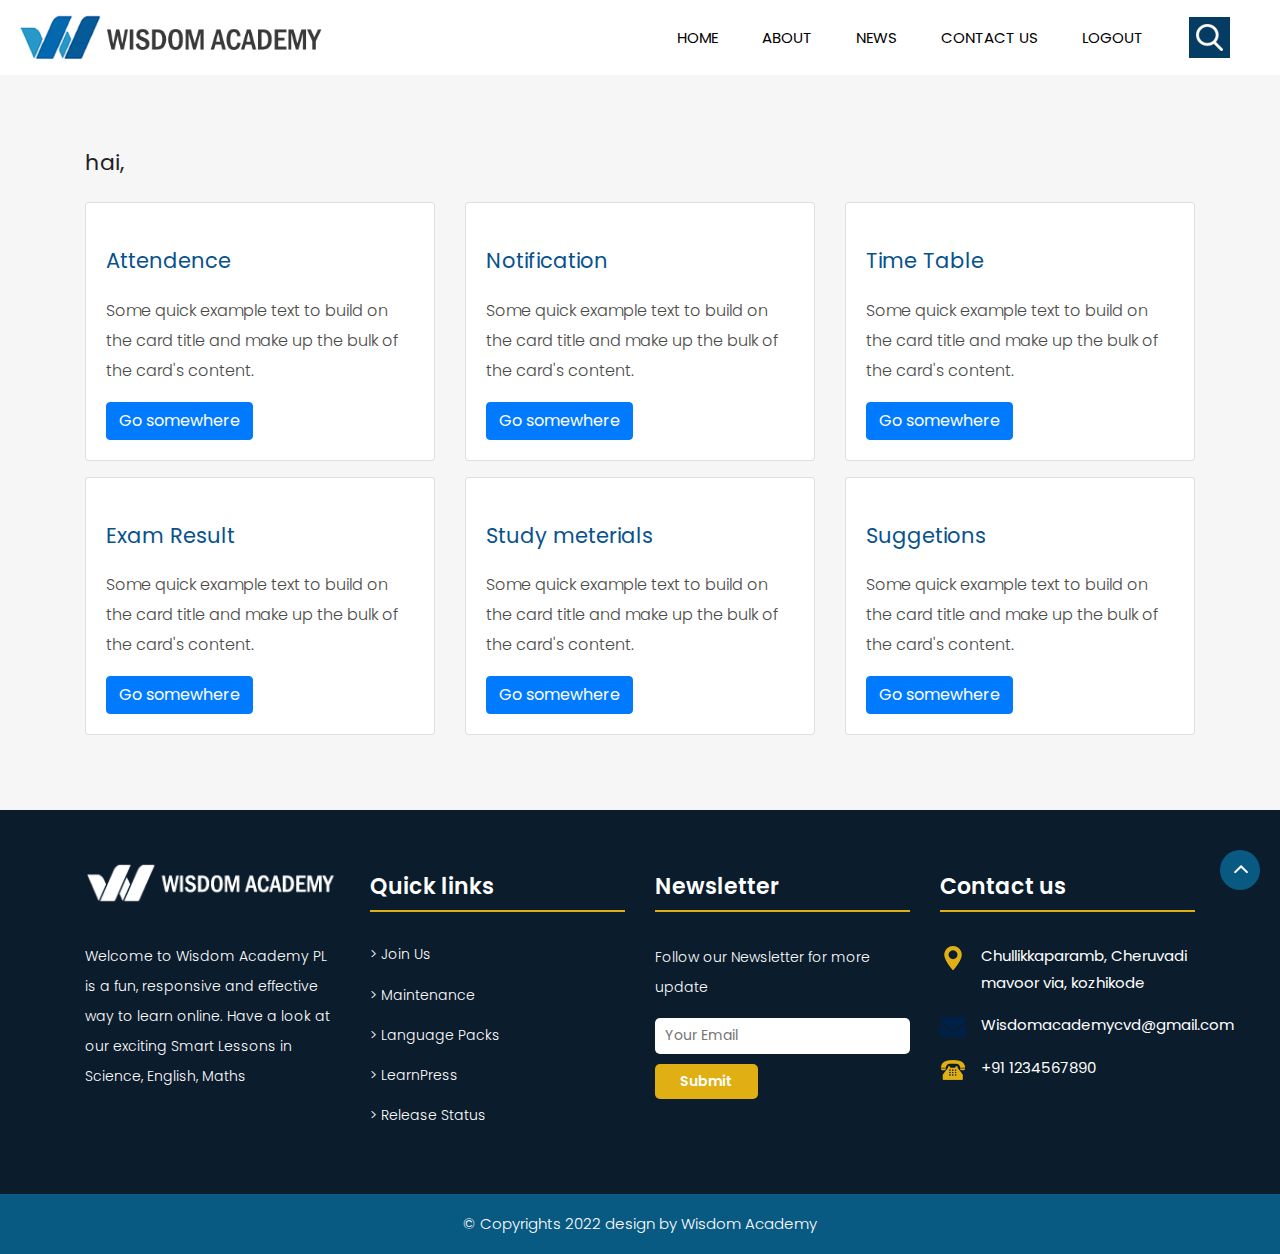
<file: dashboard.html>
<!DOCTYPE html>
<html lang="en">
<!-- Basic -->

<head>
    <meta charset="utf-8" />
    <meta http-equiv="X-UA-Compatible" content="IE=edge" />

    <!-- Mobile Metas -->
    <meta name="viewport" content="width=device-width, minimum-scale=1.0, maximum-scale=1.0, user-scalable=no" />

    <!-- Site Metas -->
    <title>Codesis - Responsive HTML5 Template</title>
    <meta name="keywords" content="" />
    <meta name="description" content="" />
    <meta name="author" content="" />

    <!-- Site Icons -->
    <link rel="shortcut icon" href="#" type="image/x-icon" />
    <link rel="apple-touch-icon" href="#" />

    <!-- Bootstrap CSS -->
    <link rel="stylesheet" href="css/bootstrap.min.css" />
    <!-- Pogo Slider CSS -->
    <link rel="stylesheet" href="css/pogo-slider.min.css" />
    <!-- Site CSS -->
    <link rel="stylesheet" href="css/style.css" />
    <!-- Responsive CSS -->
    <link rel="stylesheet" href="css/responsive.css" />
    <!-- Custom CSS -->
    <link rel="stylesheet" href="css/custom.css" />
    <script src="/db/students.js"></script>

    <script>
    function on(){
        document.getElementById("fnameid").innerHTML = JSON.parse(localStorage.getItem("fname"))}
        function logout(){
      localStorage.clear(

      )
        }
    </script>

</head>

<body id="inner_page" data-spy="scroll" data-target="#navbar-wd" data-offset="98" onload="on()">

    <!-- Start header -->
    <header class="top-header">
        <nav class="navbar header-nav navbar-expand-lg">
            <div class="container-fluid">
                <a class="navbar-brand" href="index.html"><img src="images/logo.png" alt="image" /></a>
                <button class="navbar-toggler" type="button" data-toggle="collapse" data-target="#navbar-wd"
                    aria-controls="navbar-wd" aria-expanded="false" aria-label="Toggle navigation">
                    <span></span>
                    <span></span>
                    <span></span>
                </button>
                <div class="collapse navbar-collapse justify-content-end" id="navbar-wd">
                    <ul class="navbar-nav">
                        <li><a class="nav-link active" href="index.html">Home</a></li>
                        <li><a class="nav-link" href="about.html">About</a></li>
                        <li><a class="nav-link" href="#newsid">News</a></li>
                        <li><a class="nav-link" href="contact.html">Contact us</a></li>
                        <li><a class="nav-link" onclick="logout()" href="login.html">Logout</a></li>
                    </ul>
                </div>
                <div class="search-box">
                    <input type="text" class="search-txt" placeholder="Search" />
                    <a class="search-btn">
                        <img src="images/search_icon.png" alt="#" />
                    </a>
                </div>
            </div>
        </nav>
    </header>
    <!-- End header -->



    <!-- section -->
    <div class="section layout_padding contact_section" style="background:#f6f6f6;">
        <div class="container">
            <h2>hai, <span id="fnameid"></span></h2>
            <div class="row" >
                <div class="col-sm-12 col-md-6 col-lg-4">
                    <div class="card mt-3" style="width: 100%">
                        <div class="card-body">
                          <h4 class="card-title">Attendence</h4>
                          <p class="card-text">Some quick example text to build on the card title and make up the bulk of the card's content.</p>
                          <a href="#" class="btn btn-primary">Go somewhere</a>
                        </div>
                      </div>
                </div>
                <div class="col-sm-12 col-md-6 col-lg-4">
                    <div class="card  mt-3" style="width: 100%">
                        <div class="card-body">
                          <h4 class="card-title">Notification</h4>
                          <p class="card-text">Some quick example text to build on the card title and make up the bulk of the card's content.</p>
                          <a href="#" class="btn btn-primary">Go somewhere</a>
                        </div>
                      </div>
                </div>
                <div class="col-sm-12 col-md-6 col-lg-4">
                    <div class="card  mt-3" style="width: 100%">
                        <div class="card-body">
                          <h4 class="card-title">Time Table</h4>
                          <p class="card-text">Some quick example text to build on the card title and make up the bulk of the card's content.</p>
                          <a href="#" class="btn btn-primary">Go somewhere</a>
                        </div>
                      </div>
                </div>
                
            </div>
            <div class="row" >
                <div class="col-sm-12 col-md-6 col-lg-4">
                    <div class="card  mt-3" style="width: 100%">
                        <div class="card-body">
                          <h4 class="card-title">Exam Result</h4>
                          <p class="card-text">Some quick example text to build on the card title and make up the bulk of the card's content.</p>
                          <a href="#" class="btn btn-primary">Go somewhere</a>
                        </div>
                      </div>
                </div>
                <div class="col-sm-12 col-md-6 col-lg-4">
                    <div class="card mt-3" style="width: 100%">
                        <div class="card-body">
                          <h4 class="card-title">Study meterials</h4>
                          <p class="card-text">Some quick example text to build on the card title and make up the bulk of the card's content.</p>
                          <a href="#" class="btn btn-primary">Go somewhere</a>
                        </div>
                      </div>
                </div>
                <div class="col-sm-12 col-md-6 col-lg-4">
                    <div class="card  mt-3" style="width: 100%">
                        <div class="card-body">
                          <h4 class="card-title">Suggetions</h4>
                          <p class="card-text">Some quick example text to build on the card title and make up the bulk of the card's content.</p>
                          <a href="#" class="btn btn-primary">Go somewhere</a>
                        </div>
                      </div>
                </div>
                
            </div>

        </div>
    </div>
    </div>
    </div>
    <!-- end section -->






    <!-- Start Footer -->
    <footer class="footer-box">
        <div class="container">

            <div class="row">

                <div class="col-xs-12 col-sm-6 col-md-6 col-lg-3">
                    <div class="footer_blog">
                        <div class="full margin-bottom_30">
                            <img src="images/footer_logo.png" alt="#" />
                        </div>
                        <div class="full white_fonts">
                            <p>Welcome to Wisdom Academy PL is a fun, responsive and effective way to learn online.
                                Have a look at our exciting Smart Lessons in Science, English, Maths </p>
                        </div>
                    </div>
                </div>

                <div class="col-xs-12 col-sm-6 col-md-6 col-lg-3">
                    <div class="footer_blog footer_menu white_fonts">
                        <h3>Quick links</h3>
                        <ul>
                            <li><a href="#">> Join Us</a></li>
                            <li><a href="#">> Maintenance</a></li>
                            <li><a href="#">> Language Packs</a></li>
                            <li><a href="#">> LearnPress</a></li>
                            <li><a href="#">> Release Status</a></li>
                        </ul>
                    </div>
                </div>

                <div class="col-xs-12 col-sm-6 col-md-6 col-lg-3">
                    <div class="footer_blog full white_fonts">
                        <h3>Newsletter</h3>
                        <p>Follow our Newsletter for more update</p>
                        <div class="newsletter_form">
                            <form action="index.html">
                                <input type="email" placeholder="Your Email" name="#" required />
                                <button>Submit</button>
                            </form>
                        </div>
                    </div>
                </div>

                <div class="col-xs-12 col-sm-6 col-md-6 col-lg-3">
                    <div class="footer_blog full white_fonts">
                        <h3>Contact us</h3>
                        <ul class="full">
                            <li><img src="images/i5.png"><span>Chullikkaparamb, Cheruvadi<br>mavoor via,
                                    kozhikode</span></li>
                            <li><img src="images/i6.png"><span>Wisdomacademycvd@gmail.com</span></li>
                            <li><img src="images/i7.png"><span>+91 1234567890</span></li>
                        </ul>
                    </div>
                </div>

            </div>

        </div>
    </footer>
    <!-- End Footer -->

    <div class="footer_bottom">
        <div class="container">
            <div class="row">
                <div class="col-12">
                    <p class="crp">© Copyrights 2022 design by Wisdom Academy</p>
                </div>
            </div>
        </div>
    </div>

    <a href="#" id="scroll-to-top" class="hvr-radial-out"><i class="fa fa-angle-up"></i></a>

    <!-- ALL JS FILES -->
    <script src="js/jquery.min.js"></script>
    <script src="js/popper.min.js"></script>
    <script src="js/bootstrap.min.js"></script>
    <!-- ALL PLUGINS -->
    <script src="js/jquery.magnific-popup.min.js"></script>
    <script src="js/jquery.pogo-slider.min.js"></script>
    <script src="js/slider-index.js"></script>
    <script src="js/smoothscroll.js"></script>
    <script src="js/form-validator.min.js"></script>
    <script src="js/contact-form-script.js"></script>
    <script src="js/isotope.min.js"></script>
    <script src="js/images-loded.min.js"></script>
    <script src="js/custom.js"></script>
    <script>
            /* counter js */



            (function ($) {
                $.fn.countTo = function (options) {
                    options = options || {};

                    return $(this).each(function () {
                        // set options for current element
                        var settings = $.extend(
                            {},
                            $.fn.countTo.defaults,
                            {
                                from: $(this).data("from"),
                                to: $(this).data("to"),
                                speed: $(this).data("speed"),
                                refreshInterval: $(this).data("refresh-interval"),
                                decimals: $(this).data("decimals"),
                            },
                            options
                        );

                        // how many times to update the value, and how much to increment the value on each update
                        var loops = Math.ceil(settings.speed / settings.refreshInterval),
                            increment = (settings.to - settings.from) / loops;

                        // references & variables that will change with each update
                        var self = this,
                            $self = $(this),
                            loopCount = 0,
                            value = settings.from,
                            data = $self.data("countTo") || {};

                        $self.data("countTo", data);

                        // if an existing interval can be found, clear it first
                        if (data.interval) {
                            clearInterval(data.interval);
                        }
                        data.interval = setInterval(updateTimer, settings.refreshInterval);

                        // initialize the element with the starting value
                        render(value);

                        function updateTimer() {
                            value += increment;
                            loopCount++;

                            render(value);

                            if (typeof settings.onUpdate == "function") {
                                settings.onUpdate.call(self, value);
                            }

                            if (loopCount >= loops) {
                                // remove the interval
                                $self.removeData("countTo");
                                clearInterval(data.interval);
                                value = settings.to;

                                if (typeof settings.onComplete == "function") {
                                    settings.onComplete.call(self, value);
                                }
                            }
                        }

                        function render(value) {
                            var formattedValue = settings.formatter.call(
                                self,
                                value,
                                settings
                            );
                            $self.html(formattedValue);
                        }
                    });
                };

                $.fn.countTo.defaults = {
                    from: 0, // the number the element should start at
                    to: 0, // the number the element should end at
                    speed: 1000, // how long it should take to count between the target numbers
                    refreshInterval: 100, // how often the element should be updated
                    decimals: 0, // the number of decimal places to show
                    formatter: formatter, // handler for formatting the value before rendering
                    onUpdate: null, // callback method for every time the element is updated
                    onComplete: null, // callback method for when the element finishes updating
                };

                function formatter(value, settings) {
                    return value.toFixed(settings.decimals);
                }
            })(jQuery);

        jQuery(function ($) {
            // custom formatting example
            $(".count-number").data("countToOptions", {
                formatter: function (value, options) {
                    return value
                        .toFixed(options.decimals)
                        .replace(/\B(?=(?:\d{3})+(?!\d))/g, ",");
                },
            });

            // start all the timers
            $(".timer").each(count);

            function count(options) {
                var $this = $(this);
                options = $.extend(
                    {},
                    options || {},
                    $this.data("countToOptions") || {}
                );
                $this.countTo(options);
            }
        });
    </script>
</body>

</html>
</file>
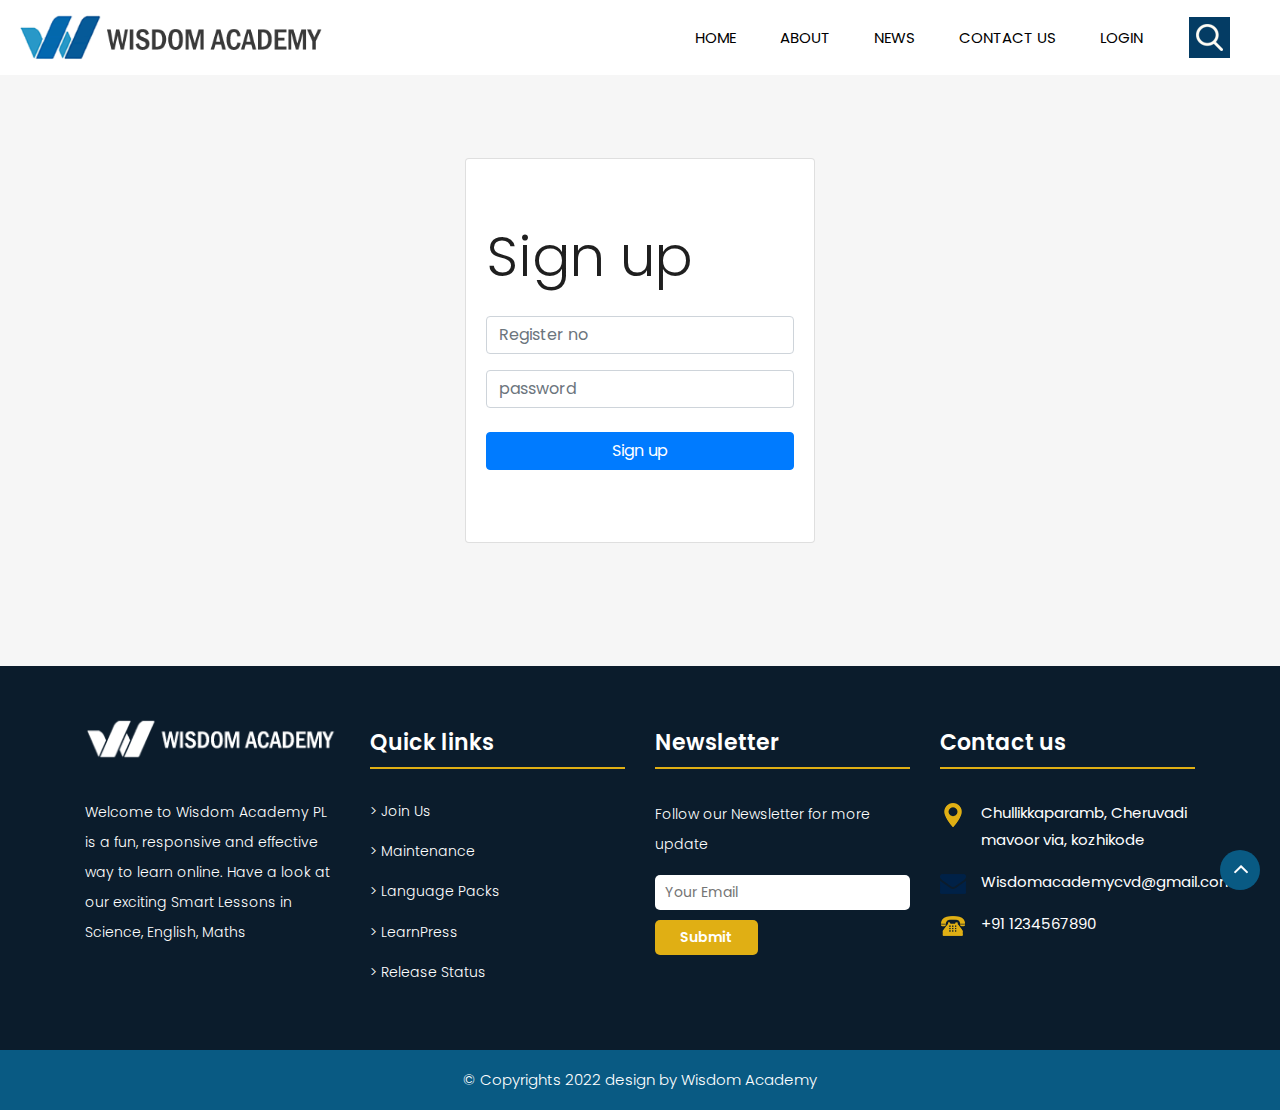
<file: login.html>
<!DOCTYPE html>
<html lang="en">
<!-- Basic -->

<head>
    <meta charset="utf-8" />
    <meta http-equiv="X-UA-Compatible" content="IE=edge" />

    <!-- Mobile Metas -->
    <meta name="viewport" content="width=device-width, minimum-scale=1.0, maximum-scale=1.0, user-scalable=no" />

    <!-- Site Metas -->
    <title>Login - Wisdom Aacademy Cheruvadi</title>
    <meta name="keywords" content="" />
    <meta name="description" content="" />
    <meta name="author" content="" />

    <!-- Site Icons -->
    <link rel="shortcut icon" href="#" type="image/x-icon" />
    <link rel="apple-touch-icon" href="#" />

    <!-- Bootstrap CSS -->
    <link rel="stylesheet" href="css/bootstrap.min.css" />
    <!-- Pogo Slider CSS -->
    <link rel="stylesheet" href="css/pogo-slider.min.css" />
    <!-- Site CSS -->
    <link rel="stylesheet" href="css/style.css" />
    <!-- Responsive CSS -->
    <link rel="stylesheet" href="css/responsive.css" />
    <!-- Custom CSS -->
    <link rel="stylesheet" href="css/custom.css" />
    <script src="/db/students.js"></script>


    
</head>

<body id="inner_page" data-spy="scroll" data-target="#navbar-wd" data-offset="98">

    <!-- Start header -->
    <header class="top-header">
        <nav class="navbar header-nav navbar-expand-lg">
            <div class="container-fluid">
                <a class="navbar-brand" href="index.html"><img src="images/logo.png" alt="image" /></a>
                <button class="navbar-toggler" type="button" data-toggle="collapse" data-target="#navbar-wd"
                    aria-controls="navbar-wd" aria-expanded="false" aria-label="Toggle navigation">
                    <span></span>
                    <span></span>
                    <span></span>
                </button>
                <div class="collapse navbar-collapse justify-content-end" id="navbar-wd">
                    <ul class="navbar-nav">
                        <li><a class="nav-link active" href="index.html">Home</a></li>
                        <li><a class="nav-link" href="about.html">About</a></li>
                        <li><a class="nav-link" href="#newsid">News</a></li>
                        <li><a class="nav-link" href="contact.html">Contact us</a></li>
                        <li><a class="nav-link" href="login.html">Login</a></li>
                    </ul>
                </div>
                <div class="search-box">
                    <input type="text" class="search-txt" placeholder="Search" />
                    <a class="search-btn">
                        <img src="images/search_icon.png" alt="#" />
                    </a>
                </div>
            </div>
        </nav>
    </header>
    <!-- End header -->


    <!-- section -->
    <div class="section layout_padding contact_section" style="background:#f6f6f6;">
        <div class="container">
            <!-- Section: Design Block -->
            <section class="">
                <!-- Jumbotron -->
                <div class="px-4 py-1 px-md-5 text-lg-start">
                </div>
                <!-- Sign up page -->
                <div class="row">
                    <div class="col-lg-4"></div>
                    <div class="col-lg-4 mb-5 ">
                        <div class="card ">
                            <div class="card-body py-5">
                                <form>
                                    <h3 class="my-3 display-4 ls-tight">Sign up</h3>
                                    <!-- Email input -->
                                    <div class="form-outline mb-3">
                                        <input type="text" id="regno" class="form-control" placeholder="Register no" />
                                    </div>
                                    <!-- Password input -->
                                    <div class="form-outline mb-4">
                                        <input type="password" id="password" class="form-control" placeholder="password" />
                                    </div>
                                    <!-- Submit button -->
                                    <button onclick="login()" class="btn btn-primary btn-block mb-4">Sign up </button>
                                    
                                </form>
                            </div>
                        </div>
                    </div>
                    <div class="col-lg-4"></div>
                </div>
                <!-- Jumbotron -->
            </section>
            <!-- Section: Design Block -->
        </div>
    </div>
    </div>
    </div>
    <!-- end section -->






    <!-- Start Footer -->
    <footer class="footer-box">
        <div class="container">

            <div class="row">

                <div class="col-xs-12 col-sm-6 col-md-6 col-lg-3">
                    <div class="footer_blog">
                        <div class="full margin-bottom_30">
                            <img src="images/footer_logo.png" alt="#" />
                        </div>
                        <div class="full white_fonts">
                            <p>Welcome to Wisdom Academy PL is a fun, responsive and effective way to learn online.
                                Have a look at our exciting Smart Lessons in Science, English, Maths </p>
                        </div>
                    </div>
                </div>

                <div class="col-xs-12 col-sm-6 col-md-6 col-lg-3">
                    <div class="footer_blog footer_menu white_fonts">
                        <h3>Quick links</h3>
                        <ul>
                            <li><a href="#">> Join Us</a></li>
                            <li><a href="#">> Maintenance</a></li>
                            <li><a href="#">> Language Packs</a></li>
                            <li><a href="#">> LearnPress</a></li>
                            <li><a href="#">> Release Status</a></li>
                        </ul>
                    </div>
                </div>

                <div class="col-xs-12 col-sm-6 col-md-6 col-lg-3">
                    <div class="footer_blog full white_fonts">
                        <h3>Newsletter</h3>
                        <p>Follow our Newsletter for more update</p>
                        <div class="newsletter_form">
                            <form action="index.html">
                                <input type="email" placeholder="Your Email" name="#" required />
                                <button>Submit</button>
                            </form>
                        </div>
                    </div>
                </div>

                <div class="col-xs-12 col-sm-6 col-md-6 col-lg-3">
                    <div class="footer_blog full white_fonts">
                        <h3>Contact us</h3>
                        <ul class="full">
                            <li><img src="images/i5.png"><span>Chullikkaparamb, Cheruvadi<br>mavoor via,
                                    kozhikode</span></li>
                            <li><img src="images/i6.png"><span>Wisdomacademycvd@gmail.com</span></li>
                            <li><img src="images/i7.png"><span>+91 1234567890</span></li>
                        </ul>
                    </div>
                </div>

            </div>

        </div>
    </footer>
    <!-- End Footer -->

    <div class="footer_bottom">
        <div class="container">
            <div class="row">
                <div class="col-12">
                    <p class="crp">© Copyrights 2022 design by Wisdom Academy</p>
                </div>
            </div>
        </div>
    </div>

    <a href="#" id="scroll-to-top" class="hvr-radial-out"><i class="fa fa-angle-up"></i></a>

    <!-- ALL JS FILES -->
    <script src="js/jquery.min.js"></script>
    <script src="js/popper.min.js"></script>
    <script src="js/bootstrap.min.js"></script>
    <!-- ALL PLUGINS -->
    <script src="js/jquery.magnific-popup.min.js"></script>
    <script src="js/jquery.pogo-slider.min.js"></script>
    <script src="js/slider-index.js"></script>
    <script src="js/smoothscroll.js"></script>
    <script src="js/form-validator.min.js"></script>
    <script src="js/contact-form-script.js"></script>
    <script src="js/isotope.min.js"></script>
    <script src="js/images-loded.min.js"></script>
    <script src="js/custom.js"></script>
    <script>
        /* counter js */

        

        (function ($) {
            $.fn.countTo = function (options) {
                options = options || {};

                return $(this).each(function () {
                    // set options for current element
                    var settings = $.extend(
                        {},
                        $.fn.countTo.defaults,
                        {
                            from: $(this).data("from"),
                            to: $(this).data("to"),
                            speed: $(this).data("speed"),
                            refreshInterval: $(this).data("refresh-interval"),
                            decimals: $(this).data("decimals"),
                        },
                        options
                    );

                    // how many times to update the value, and how much to increment the value on each update
                    var loops = Math.ceil(settings.speed / settings.refreshInterval),
                        increment = (settings.to - settings.from) / loops;

                    // references & variables that will change with each update
                    var self = this,
                        $self = $(this),
                        loopCount = 0,
                        value = settings.from,
                        data = $self.data("countTo") || {};

                    $self.data("countTo", data);

                    // if an existing interval can be found, clear it first
                    if (data.interval) {
                        clearInterval(data.interval);
                    }
                    data.interval = setInterval(updateTimer, settings.refreshInterval);

                    // initialize the element with the starting value
                    render(value);

                    function updateTimer() {
                        value += increment;
                        loopCount++;

                        render(value);

                        if (typeof settings.onUpdate == "function") {
                            settings.onUpdate.call(self, value);
                        }

                        if (loopCount >= loops) {
                            // remove the interval
                            $self.removeData("countTo");
                            clearInterval(data.interval);
                            value = settings.to;

                            if (typeof settings.onComplete == "function") {
                                settings.onComplete.call(self, value);
                            }
                        }
                    }

                    function render(value) {
                        var formattedValue = settings.formatter.call(
                            self,
                            value,
                            settings
                        );
                        $self.html(formattedValue);
                    }
                });
            };

            $.fn.countTo.defaults = {
                from: 0, // the number the element should start at
                to: 0, // the number the element should end at
                speed: 1000, // how long it should take to count between the target numbers
                refreshInterval: 100, // how often the element should be updated
                decimals: 0, // the number of decimal places to show
                formatter: formatter, // handler for formatting the value before rendering
                onUpdate: null, // callback method for every time the element is updated
                onComplete: null, // callback method for when the element finishes updating
            };

            function formatter(value, settings) {
                return value.toFixed(settings.decimals);
            }
        })(jQuery);

        jQuery(function ($) {
            // custom formatting example
            $(".count-number").data("countToOptions", {
                formatter: function (value, options) {
                    return value
                        .toFixed(options.decimals)
                        .replace(/\B(?=(?:\d{3})+(?!\d))/g, ",");
                },
            });

            // start all the timers
            $(".timer").each(count);

            function count(options) {
                var $this = $(this);
                options = $.extend(
                    {},
                    options || {},
                    $this.data("countToOptions") || {}
                );
                $this.countTo(options);
            }
        });
    </script>
</body>

</html>
</file>
<file: css/style.css>
/*------------------------------------------------------------------ 
    IMPORT FONTS 
-------------------------------------------------------------------*/

@import url('https://fonts.googleapis.com/css?family=Poppins:100,100i,200,200i,300,300i,400,400i,500,500i,600,600i,700,700i,800,800i,900,900i');
@import url('https://fonts.googleapis.com/css?family=Montserrat:100,100i,200,200i,300,300i,400,400i,500,500i,600,600i,700,700i,800,800i');
@import url('https://fonts.googleapis.com/css?family=Great+Vibes');
@import url('https://fonts.googleapis.com/css?family=Raleway:100,100i,200,200i,300,300i,400,400i,500,500i,600,600i,700,700i,800,800i,900,900i');

/*------------------------------------------------------------------ 
    IMPORT FILES 
-------------------------------------------------------------------*/

@import url(animate.css);
@import url(font-awesome.min.css);
@import url(magnific-popup.css);
@import url(responsiveslides.css);
@import url(timeline.css);
@import url(flaticon.css);

/*------------------------------------------------------------------ 
    SKELETON
-------------------------------------------------------------------*/

body {
	color: #666666;
	font-size: 15px;
	font-family: 'Poppins', sans-serif;
	line-height: 1.80857;
	overflow-x: hidden !important;
}

a {
	color: #1f1f1f;
	text-decoration: none !important;
	outline: none !important;
	-webkit-transition: all .3s ease-in-out;
	-moz-transition: all .3s ease-in-out;
	-ms-transition: all .3s ease-in-out;
	-o-transition: all .3s ease-in-out;
	transition: all .3s ease-in-out;
}

h1,
h2,
h3,
h4,
h5,
h6 {
	letter-spacing: 0;
	font-weight: normal;
	position: relative;
	padding: 0 0 10px 0;
	font-weight: normal;
	line-height: 120% !important;
	color: #1f1f1f;
	margin: 0
}

h1 {
	font-size: 24px
}

h2 {
	font-size: 22px
}

h3 {
	font-size: 18px
}

h4 {
	font-size: 21px;
	color: #07528d;
	margin-top: 25px;
}

h5 {
	font-size: 14px
}

h6 {
	font-size: 13px
}

h1 a,
h2 a,
h3 a,
h4 a,
h5 a,
h6 a {
	color: #212121;
	text-decoration: none!important;
	opacity: 1
}

h1 a:hover,
h2 a:hover,
h3 a:hover,
h4 a:hover,
h5 a:hover,
h6 a:hover {
	opacity: .8
}

a {
	color: #1f1f1f;
	text-decoration: none;
	outline: none;
}

.dark_bg {
	background: #000;
}

.padding_left_right {
	padding-left: 30px;
	padding-right: 30px;
}

a,
.btn {
	text-decoration: none !important;
	outline: none !important;
	-webkit-transition: all .3s ease-in-out;
	-moz-transition: all .3s ease-in-out;
	-ms-transition: all .3s ease-in-out;
	-o-transition: all .3s ease-in-out;
	transition: all .3s ease-in-out;
}

.btn-custom {
	margin-top: 20px;
	background-color: transparent !important;
	border: 2px solid #ddd;
	padding: 12px 40px;
	font-size: 16px;
}

.lead {
	font-size: 18px;
	line-height: 30px;
	color: #767676;
	margin: 0;
	padding: 0;
}

blockquote {
	margin: 20px 0 20px;
	padding: 30px;
}

ul,
li,
ol {
	list-style: none;
	margin: 0px;
	padding: 0px;
}

button:focus {
	outline: none;
}

.form-control::-moz-placeholder {
	color: #ffffff;
	opacity: 1;
}


/*------------------------------------------------------------------ 
   LOADER 
-------------------------------------------------------------------*/

#preloader {
	width: 100%;
	height: 100%;
	top: 0;
	right: 0;
	bottom: 0;
	left: 0;
	z-index: 11000;
	position: fixed;
	display: block;
	display: flex;
	justify-content: center;
	align-items: center;
	background: #fff;
}

.loader {
    display: block;
    flex-wrap: wrap;
    width: 250px;
    height: auto;
    -webkit-transform-style: preserve-3d;
}

.loader img {
    width: 100%;
    height: auto;
}

.box {
	position: absolute;
	top: 0;
	left: 0;
	width: 75px;
	height: 75px;
	background-image: none;
	background-size: auto auto;
	background-image: none;
	-webkit-animation: move 2s ease-in-out infinite both;
	animation: move 2s ease-in-out infinite both;
	animation-delay: 0s;
	animation-delay: 0s;
	animation-delay: 0s;
	background-image: url('../images/gb.png');
	background-size: 100% 100%;
}

.box:nth-child(1) {
	-webkit-animation-delay: -1s;
	animation-delay: -1s;
}

.box:nth-child(2) {
	-webkit-animation-delay: -2s;
	animation-delay: -2s;
}

.box:nth-child(3) {
	-webkit-animation-delay: -3s;
	animation-delay: -3s;
}

@-webkit-keyframes move {
	0%,
	100% {
		-webkit-transform: none;
		transform: none;
	}
	12.5% {
		-webkit-transform: translate(40px, 0);
		transform: translate(40px, 0);
	}
	25% {
		-webkit-transform: translate(80px, 0);
		transform: translate(80px, 0);
	}
	37.5% {
		-webkit-transform: translate(80px, 40px);
		transform: translate(80px, 40px);
	}
	50% {
		-webkit-transform: translate(80px, 40px);
		transform: translate(80px, 40px);
	}
	62.5% {
		-webkit-transform: translate(30px, 60px);
		transform: translate(30px, 60px);
	}
	75% {
		-webkit-transform: translate(0, 80px);
		transform: translate(0, 40px);
	}
	87.5% {
		-webkit-transform: translate(0, 40px);
		transform: translate(0, 40px);
	}
}

@keyframes move {
	0%,
	100% {
		-webkit-transform: none;
		transform: none;
	}
	12.5% {
		-webkit-transform: translate(40px, 0);
		transform: translate(40px, 0);
	}
	25% {
		-webkit-transform: translate(80px, 0);
		transform: translate(80px, 0);
	}
	37.5% {
		-webkit-transform: translate(80px, 40px);
		transform: translate(80px, 40px);
	}
	50% {
		-webkit-transform: translate(80px, 80px);
		transform: translate(80px, 80px);
	}
	62.5% {
		-webkit-transform: translate(40px, 80px);
		transform: translate(40px, 80px);
	}
	75% {
		-webkit-transform: translate(0, 80px);
		transform: translate(0, 80px);
	}
	87.5% {
		-webkit-transform: translate(0, 40px);
		transform: translate(0, 40px);
	}
}

#scroll-to-top {
	width: 40px;
	height: 40px;
	position: fixed;
	bottom: 10px;
	right: 20px;
	display: flex !important;
	justify-content: center;
	font-size: 25px;
	border-radius: 0;
	transition: .2s;
	letter-spacing: 1px;
	text-align: center;
	line-height: 40px;
	color: #ffffff;
	font-weight: 900;
	border-radius: 100%;
}

#scroll-to-top i.fa.fa-angle-up {
    position: relative;
    top: 6px;
    left: 6px;
}

.padding_bottom-0 {
	padding-bottom: 0 !important;
}

/*------------------------------------------------------------------ HEADER -------------------------------------------------------------------*/

.top-header .navbar {
	padding: 5px 0px;
}

.top-header {
    position: absolute;
    top: 0px;
    left: 0px;
    z-index: 20;
    background-position: left;
    background-repeat: no-repeat;
    background-color: #fff;
    background-size: auto 100%;
    width: 100%;
    /* margin: 0 5%; */
}

.top-header .navbar .navbar-collapse ul li a {
	text-transform: uppercase;
	font-size: 15px;
	padding: 7px 20px;
	position: relative;
	font-weight: 400;
	overflow: hidden;
	color: #000;
}

a.navbar-brand {
    left: 0;
    position: relative;
}

a.navbar-brand img {
    height: 55px;
}

.top-header .navbar .navbar-collapse ul li a.active {}
.top-header .navbar .navbar-collapse ul li a:hover,
.top-header .navbar .navbar-collapse ul li a:focus {
	background: transparent;
	color: #d4a81e;
}

.search_icon.nav-link img {
	width: 25px;
}

.top-header .navbar .navbar-collapse ul li {
	margin: 0 2px;
}

.top-header.fixed-menu {
    width: 100%;
    position: fixed;
    box-shadow: 0px 3px 6px 3px rgba(0, 0, 0, 0.06);
    -webkit-animation-duration: 1s;
    animation-duration: 1s;
    -webkit-animation-fill-mode: both;
    animation-fill-mode: both;
    -webkit-animation-name: fadeInDown;
    animation-name: fadeInDown;
    background: #fff;
    z-index: 20;
    margin: 0;
}

.navbar-toggler {
	border: 2px solid #d4a81e !important;
	border-radius: 0;
	margin: 15px 15px;
	padding: 8px 8px;
	-webkit-transition: all 0.2s linear;
	-moz-transition: all 0.2s linear;
	-o-transition: all 0.2s linear;
	transition: all 0.2s linear;
}

.navbar-toggler span {
	background: #d4a81e;
	display: block;
	width: 22px;
	height: 2px;
	margin: 0 auto;
	margin-top: 0px;
	margin-top: 0px;
	-webkit-border-radius: 1px;
	-moz-border-radius: 1px;
	border-radius: 1px;
	-webkit-transition: all 0.2s linear;
	-moz-transition: all 0.2s linear;
	-o-transition: all 0.2s linear;
	transition: all 0.2s linear;
}

.navbar-toggler span+span {
	margin-top: 5px;
}

.navbar-toggler:hover {
	border: 2px solid #d4a81e;
}

.navbar-toggler:hover span {
	background: #d4a81e;
}

.tab_menu {
    overflow: scroll;
}
.tab_menu ul {
    width: 950px;
}
.full > img {
    width: 100%;
}
.blog_img_popular {
    margin-bottom: 30px;
}
/* search bar */

.search-box {
	position: absolute;
	top: 0;
	right: 50px;
	height: auto;
	padding: 0;
	margin-top: 17px;
}

.search-box:hover .search-txt {
	width: 240px;
	padding: 0 10px;
}

.top-header #navbar-wd {
	padding-right: 100px;
}

.search-btn {
	float: right;
	width: 41px;
	height: 41px;
	background: transparent;
	display: flex;
	justify-content: center;
	align-items: center;
	background: #043c64;
}

.search-txt {
	border: none;
	outline: none;
	float: left;
	padding: 0;
	color: #000;
	font-size: 14px;
	line-height: 41px;
	width: 0;
	transition: width 400ms;
	background: #fff;
	padding: 0;
	font-weight: 300;
}

.theme_color {
	color: #d4a81e;
}


/*------------------------------------------------------------------ Banner -------------------------------------------------------------------*/

.home-slider {
	position: relative;
	height: 540px;
}

.lbox-caption {
	display: table;
	height: 100% !important;
	width: 100% !important;
	left: 0 !important;
}

.lbox-caption {
	position: absolute;
	margin: 0 auto;
	left: 0;
	right: 0;
	z-index: 10;
}

.lbox-details {
	display: table-cell;
	text-align: center;
	vertical-align: middle;
	position: absolute;
	top: 0px;
	left: 0;
	right: 0;
	height: 100%;
	padding: 22% 0%;
}

.lbox-details::before {
	content: "";
	position: absolute;
	top: 0px;
	left: 0px;
	width: 100%;
	height: 100%;
	z-index: 2;
}

.lbox-details h1 {
	font-size: 54px;
	font-family: 'Montserrat', sans-serif;
	color: #ffffff;
	font-weight: 600;
	position: relative;
	z-index: 3;
}

.lbox-details h2 {
	font-size: 48px;
	color: #ffffff;
	font-weight: 300;
	position: relative;
	z-index: 3;
}

.lbox-details p {
	color: #ffffff;
	position: relative;
	z-index: 3;
}

.lbox-details p strong {
	color: #70c6eb;
	font-size: 40px;
	font-family: 'Montserrat', sans-serif;
}

.lbox-details a.btn {
	background: #ffffff;
	padding: 10px 20px;
	font-size: 20px;
	text-transform: capitalize;
	color: #3a4149;
	border-radius: 0px;
	position: relative;
	z-index: 3;
}

.lbox-details a.btn:hover {
	background: #70c6eb;
}

.pogoSlider-nav-btn {
	background: #000;
}

.pogoSlider-nav-btn--selected {
	background: #d4a81e !important;
}

.pogoSlider--navBottom .pogoSlider-nav {
    bottom: 75px;
}

.pogoSlider--dirCenterHorizontal .pogoSlider-dir-btn {
	display: none;
}

.img-responsive {
	max-width: 100%;
}

.slide_text h3 {
    font-size: 55px;
    font-weight: 600;
    padding: 0;
    line-height: 45px !important;
    text-align: center;
    color: #fff;
}

.slide_text h3 span {
    font-size: 40px;
}

.slide_text h4 {
    font-size: 30px;
    font-weight: 300;
    margin: 10px 0 0 0;
    padding: 0;
    text-transform: uppercase;
    text-align: center;
    color: #fff;
}

.slide_text p {
    color: #d4a81e;
    font-size: 20px;
    font-weight: 300;
    padding-top: 0;
    line-height: normal;
    margin-bottom: 0;
}

.contact_bt {
    width: 180px;
    height: 50px;
    background: #d4a81e;
    color: #fff;
    float: left;
    line-height: 50px;
    text-align: center;
    font-size: 18px;
    font-weight: 500;
    margin-top: 50px;
    border-radius: 5px;
}

.contact_bt:hover,
.contact_bt:focus {
    color: #fff;
}

.dark_bg .contact_bt {
    margin-top: 30px;
}

.slide_text {
    margin-top: 220px;
    padding-left: 0;
}

.tab_menu {
    width: 100%;
    height: 110px;
    background: #fff;
    float: left;
    border-radius: 10px;
    margin-top: -50px;
    position: relative;
    z-index: 9;
    box-shadow: 0px 0 14px 0 rgba(0,0,0,.3);
    overflow: hidden;
    padding: 0 30px;
}

.tab_menu ul li:nth-child(7),.tab_menu ul li:nth-child(5) {
    background: #002147;
    transform: skew(-30deg);
	color:#fff;
}

.tab_menu ul li:nth-child(6) {
    background: #d4a81e;
    transform: skew(-30deg);
	color:#fff;
}

.tab_menu ul li:nth-child(7) a,.tab_menu ul li:nth-child(5) a {
    transform: skew(30deg);
	float: left;
	color: #fff;
}

.tab_menu ul li:nth-child(6) a {
    transform: skew(30deg);
	float: left;
	color: #fff;
}

.tab_menu ul li span {
    font-size: 17px;
    font-weight: 500;
    text-align: center;
    width: 100%;
    float: left;
}

.tab_menu ul li {
    width: 14.25%;
    float: left;
    padding: 25px 0;
    display: flex;
    justify-content: center;
}

span.icon {
    float: left;
    width: 100%;
    text-align: center;
}

span.icon img {
    height: 35px;
}

/*------------------------------------------------------------------ About -------------------------------------------------------------------*/

.tooltip-1 {
	display: inline-block;
	position: relative;
	color: #70c6eb;
	opacity: 1;
}

.tooltip__wave {
	width: 30%;
	height: 20px;
	position: absolute;
	bottom: -10px;
	left: 0;
	right: 0px;
	margin: 0 auto;
	overflow: hidden;
}

.tooltip__wave span {
	position: absolute;
	left: -100%;
	width: 200%;
	height: 100%;
	background: url(../images/wave.svg) repeat-x center center;
	background-size: 50% auto;
}

.about-box {
	padding: 70px 0px;
}

.title-box {
	text-align: center;
	margin-bottom: 30px;
}

.title-box h2 {
	font-size: 75px;
	font-family: 'Great Vibes', cursive;
	color: #e91327;
	font-weight: 400;
	padding: 0;
}

.title-box h2 span {
	color: #70c6eb;
	text-decoration: underline;
}

.about-main-info h2 span {
	color: #70c6eb;
	text-decoration: underline;
}

.about-main-info {
	margin-bottom: 30px;
}

.about-m {}

.about-img {
	padding: 30px 0px;
}

.about-img img {
	border-radius: 10px;
}

.about-m ul {
	display: block;
	text-align: center;
	padding-bottom: 30px;
}

.about-m ul li {
	display: inline-block;
	text-align: center;
}

.about-m ul li a {
	background: #528780;
	color: #ffffff;
	width: 38px;
	height: 38px;
	text-align: center;
	line-height: 38px;
	display: block;
	border-radius: 50px;
	margin: 0px 5px;
}

.about-m ul li a:hover {
	background: #333333;
	color: #ffffff;
}

.about-main-info h2 {
	font-size: 45px;
	color: #e91327;
	font-weight: 600;
}

.about-main-info a {
	border-radius: 2px;
	transition: .2s;
	padding: 10px 25px;
	background: #e91327;
	color: #ffffff;
	font-weight: 300;
	font-size: 15px;
	border-radius: 0 15px;
	margin-top: 10px;
}

.about-main-info a:hover {
	color: #ffffff;
}

.about-main-info div.full>img {
	height: 500px;
}

.hvr-radial-out {
    display: inline-block;
    vertical-align: middle;
    -webkit-transform: perspective(1px) translateZ(0);
    transform: perspective(1px) translateZ(0);
    box-shadow: 0 0 1px rgba(0, 0, 0, 0);
    position: relative;
    overflow: hidden;
    background: #095a83;
    -webkit-transition-property: color;
    transition-property: color;
    -webkit-transition-duration: 0.3s;
    transition-duration: 0.3s;
    color: #fff;
    float: left;
    width: 165px;
    height: 45px;
    text-align: center;
    line-height: 45px;
    margin-top: 20px;
    font-weight: 600;
    text-indent: -10px;
}

.hvr-radial-out:after {
    content: "";
    display: flex;
    width: 25px;
    height: 100px;
    background: #fff;
    position: absolute;
    z-index: 11;
    top: 0;
    right: -6px;
    transform: skew(-20deg);
}

.hvr-radial-out::before {
	content: "";
	position: absolute;
	z-index: -1;
	top: 0;
	left: 0;
	right: 0;
	bottom: 0;
	background: #070500;
	border-radius: 100%;
	-webkit-transform: scale(0);
	transform: scale(0);
	-webkit-transition-property: transform;
	transition-property: transform;
	-webkit-transition-duration: 0.3s;
	transition-duration: 0.3s;
	-webkit-transition-timing-function: ease-out;
	transition-timing-function: ease-out;
}

.hvr-radial-out:hover::before,
.hvr-radial-out:focus::before,
.hvr-radial-out:active::before {
	-webkit-transform: scale(2);
	transform: scale(2);
}

a.hvr-radial-out:hover,
a.hvr-radial-out:focus {
	color: #fff;
}

a#scroll-to-top::after {
    display: none;
}

.silver_bg .hvr-radial-out:after {
    background: #eee;
}

/*------------------------------------------------------------------ Services -------------------------------------------------------------------*/

.service_blog {
    float: left;
    width: 100%;
    border: solid #555 1px;
    padding: 30px;
    margin-top: 30px;
    transition: ease all 0.2s;
}

.service_blog:hover, .service_blog:focus {
    box-shadow: 0 0 30px 0 rgba(0,0,0,.2);
    transform: scale(1.02);
}

.service_blog h4 {
    font-weight: 600;
    text-transform: uppercase;
    font-size: 18px;
    border-bottom: solid #222 2px;
    color: #222;
    margin-bottom: 15px;
}

.effect-service {
	position: relative;
	height: auto;
	text-align: center;
	cursor: pointer;
	border: 8px solid #eee;
	margin-bottom: 30px;
}

figure.effect-service {
	background: -webkit-linear-gradient(-45deg, #EC65B7 0%, #05E0D8 100%);
	background: linear-gradient(-45deg, #EC65B7 0%, #05E0D8 100%);
}

figure img {
	position: relative;
	display: block;
	min-height: 100%;
	max-width: 100%;
	opacity: 0.8;
}

figure.effect-service img {
	opacity: 0.85;
	-webkit-transition: opacity 0.35s;
	transition: opacity 0.35s;
}

figure figcaption,
.grid figure figcaption>a {
	position: absolute;
	top: 0;
	left: 0;
	width: 100%;
	height: 100%;
}

figure figcaption {
	padding: 10px;
	color: #fff;
	text-transform: capitalize;
	font-size: 1.25em;
	-webkit-backface-visibility: hidden;
	backface-visibility: hidden;
}

figure.effect-service h2 {
	padding: 20px;
	width: 50%;
	height: 50%;
	text-align: left;
	-webkit-transition: -webkit-transform 0.35s;
	transition: transform 0.35s;
	-webkit-transform: translate3d(10px, 10px, 0);
	transform: translate3d(10px, 10px, 0);
}

figure.effect-service h2 {
	background: #e91327;
	padding: 13px;
	width: 94%;
	height: 58px;
	border: 0;
	margin: 0;
	font-weight: 200;
	font-size: 34px;
	color: #ffffff;
	text-align: center;
	font-family: 'Great Vibes', cursive;
}

figure.effect-service p {
	padding: 15px;
	width: 100%;
	height: 80%;
	font-size: 14px;
	border: 2px solid #fff;
	margin: 0;
	font-weight: 300;
	display: none;
}

figure.effect-service p {
	float: right;
	padding: 20px;
	text-align: left;
	opacity: 0;
	-webkit-transition: opacity 0.35s, -webkit-transform 0.35s;
	transition: opacity 0.35s, transform 0.35s;
	-webkit-transform: translate3d(-50%, -50%, 0);
	transform: translate3d(-50%, -50%, 0);
}

figure figcaption>a {
	z-index: 1000;
	text-indent: 200%;
	white-space: nowrap;
	font-size: 0;
	opacity: 0;
}

figure.effect-service:hover img {
	opacity: 0.6;
}

figure.effect-service:hover p {
	opacity: 1;
}

figure.effect-service:hover {
	border: 8px solid #e91327;
}


/*------------------------------------------------------------------ Gallery -------------------------------------------------------------------*/

.gallery-box {
	padding: 70px 0px 120px;
}

.gallery-box ul {}

.gallery-box ul li {
	position: relative;
	width: 31.33%;
	margin: 0 1% 20px !important;
	padding: 0px;
	float: left;
	border: none;
	overflow: hidden;
	margin-bottom: 0px;
}

.gallery-box ul li a {
	position: relative;
	display: inline-block;
	border: 4px solid #ffffff;
}

.gallery-box ul li a::before {
	content: "";
	position: absolute;
	background: rgba(233, 19, 39, 0.9);
	width: 100%;
	height: 100%;
	left: 0px;
	top: 100%;
	opacity: 0;
	transition: all 0.3s ease-in-out;
	-webkit-transition: all 0.3s ease-in-out;
	-moz-transition: all 0.3s ease-in-out;
	-o-transition: all 0.3s ease-in-out;
	-moz-transition: all 0.3s ease-in-out;
}

.gallery-box ul li a .overlay {
	background: #70c6eb;
	color: #3a4149;
	font-size: 22px;
	text-align: center;
	width: 38px;
	height: 38px;
	display: inline-block;
	position: absolute;
	left: 50%;
	top: 50%;
	transform: translate(-50%, -50%);
	opacity: 0;
	transition: all 0.3s ease-in-out;
	-webkit-transition: all 0.3s ease-in-out;
	-moz-transition: all 0.3s ease-in-out;
	-o-transition: all 0.3s ease-in-out;
	-moz-transition: all 0.3s ease-in-out;
}

.gallery-box ul li a:hover::before {
	top: 0;
	opacity: 1;
}

.gallery-box ul li a:hover .overlay {
	opacity: 1;
}

.gallery-box ul li a:hover {
	border: 4px solid #e91327;
}

.gallery-box ul li a .overlay {
	background: #fff;
	color: #e91327;
}


/*------------------------------------------------------------------ Properties -------------------------------------------------------------------*/

.properties-box {
	padding: 70px 0px;
	background-color: #f2f3f5;
}

.single-team-member {
	position: relative;
	margin-top: 30px;
	border: 10px solid #fff;
	box-shadow: 0 2px 5px rgba(0, 0, 0, .1);
}

.filter-button-group {
	margin-bottom: 30px;
}

.filter-button-group button {
	border-radius: 2px;
	transition: .2s;
	letter-spacing: 1px;
	padding: 10px 18px;
	background: #57cef8;
	color: #ffffff;
	cursor: pointer;
	border: none;
}

.filter-button-group button:hover {
	color: #ffffff;
}

.properties-single {
	margin-bottom: 30px;
	background: #ffffff;
	transition: all 0.5s ease 0s;
}

.fuit {
	position: absolute;
	left: 50%;
	top: 50%;
	transform: translate(-50%, -50%);
	z-index: 100;
}

.fuit a {
	background: #57cef8;
	width: 40px;
	height: 40px;
	line-height: 40px;
	text-align: center;
	display: inline-block;
	color: #ffffff;
}

.for-sal {
	background: #3a4149;
	position: absolute;
	top: 10px;
	right: 10px;
	color: #ffffff;
	border-radius: 2px;
	padding: 5px 10px;
	font-size: 13px;
	z-index: 10;
}

.pro-price {
	background: #57cef8;
	position: absolute;
	bottom: 10px;
	left: 10px;
	color: #ffffff;
	border-radius: 2px;
	padding: 5px 10px;
	font-size: 13px;
	z-index: 10;
}

.properties-img {
	position: relative;
	overflow: hidden;
}

.properties-img img {
	-webkit-transition: all 1.5s;
	-moz-transition: all 1.5s;
	-o-transition: all 1.5s;
	-ms-transition: all 1.5s;
	transition: all 1.5s;
	transition-delay: 0s;
	-webkit-transition-delay: .5s;
	-moz-transition-delay: .5s;
	-o-transition-delay: .5s;
	-ms-transition-delay: .5s;
	transition-delay: .5s;
}

.properties-single:hover .properties-img img {
	-webkit-transform: scale(1.1);
	-moz-transform: scale(1.1);
	-o-transform: scale(1.1);
	-ms-transform: scale(1.1);
	transform: scale(1.1);
}

.hover-box {
	-ms-filter: progid:DXImageTransform.Microsoft.Alpha(Opacity=0);
	filter: alpha(opacity=0);
	opacity: 0;
	position: absolute;
	height: 100%;
	width: 100%;
	background: rgba(0, 0, 0, .5);
	color: #fff;
	-webkit-transition: all .9s ease;
	-moz-transition: all .9s ease;
	-o-transition: all .9s ease;
	-ms-transition: all .9s ease;
	transition: all .9s ease;
	transition-delay: 0s;
	-webkit-transition-delay: .5s;
	-moz-transition-delay: .5s;
	-o-transition-delay: .5s;
	-ms-transition-delay: .5s;
	transition-delay: .5s;
}

.properties-single:hover .hover-box {
	-ms-filter: progid:DXImageTransform.Microsoft.Alpha(Opacity=100);
	filter: alpha(opacity=100);
	opacity: 1;
	top: 0;
}

.properties-dit {
	padding: 15px;
}

.properties-dit h3 {
	font-size: 20px;
}

.properties-dit ul {
	padding: 10px 0px;
}

.properties-dit ul li {
	float: left;
	width: 33.33%;
	font-size: 12px;
	line-height: 30px;
}

.properties-dit ul li i {
	float: right;
	padding: 7px 10px;
	font-size: 15px;
	color: #57cef8;
}

.properties-dit p {
	margin: 0px;
}

.properties-dit p i {
	padding-right: 10px;
}

/*------------------------------------------------------------------ counter ----------------------------------------------------------------*/

h2.timer.count-title.count-number {
    color: #f43866;
    font-size: 60px;
    font-weight: 600;
    margin: 0;
    padding: 0;
    line-height: 60px;
}

p.count-text {
    color: #f43866;
    font-size: 22px;
    font-weight: 600;
    line-height: 20px;
    border-bottom: solid #fff 5px;
    padding-bottom: 10px;
    width: 50%;
}

/*------------------------------------------------------------------ Team -------------------------------------------------------------------*/

.team-box {
	padding: 70px 0px;
}

.team_member_img img {
    border: solid #ece9e2 20px;
    border-radius: 100%;
    width: 300px;
    height: 300px;
}

#team_slider h3 {
    margin-bottom: 10px;
    color: #000;
    font-size: 22px;
    font-weight: 600;
    padding: 0;
    margin-top: 25px;
}

#team_slider p {
    padding: 0 43px;
}

.team_member_img {
    position: relative;
}

.team_member_img .social_icon_team {
    position: absolute;
    top: 19px;
    left: 42px;
    width: 76%;
    height: 87%;
    display: flex;
    justify-content: center;
    align-items: center;
    border-radius: 100%;
    background: rgba(244,56,102,0.7);
	opacity:0;
	transition: ease all 0.2s;
}

.team_member_img:hover .social_icon_team,
.team_member_img:focus .social_icon_team {
	opacity: 1;
}

.our-team {
	text-align: center;
	overflow: hidden;
	position: relative;
	z-index: 1;
}

.our-team:before,
.our-team:after {
	content: "";
	width: 130px;
	height: 150px;
	background: #57cef8;
	position: absolute;
	z-index: -1;
}

.our-team:before {
	bottom: -20px;
	left: 0;
}

.our-team:after {
	top: -20px;
	right: 0;
}

.our-team .pic {
	margin: 8px;
	position: relative;
	border: 3px solid #57cef8;
	transition: all 0.5s ease 0s;
}

.our-team:hover .pic {
	border-color: #3a4149;
}

.our-team .pic:after {
	content: "";
	width: 100%;
	height: 0;
	background: #57cef8;
	position: absolute;
	top: 0;
	left: 0;
	opacity: 0;
	transform-origin: 0 0 0;
	transition: all 0.5s ease 0s;
}

.our-team:hover .pic:after {
	height: 100%;
	opacity: 0.85;
}

.our-team img {
	width: 100%;
	height: auto;
}

.our-team .team-content {
	width: 100%;
	position: absolute;
	top: -50%;
	left: 0;
	transition: all 0.5s ease 0.2s;
}

.our-team:hover .team-content {
	top: 38%;
}

.our-team .title {
	font-size: 18px;
	font-weight: 600;
	color: #fff;
	text-transform: capitalize;
	margin: 0px;
}

.our-team .post {
	font-size: 14px;
	color: #fff;
	line-height: 26px;
	text-transform: capitalize;
}

.our-team .social {
	padding: 0;
	margin: 40px 0 0 0;
	list-style: none;
}

.our-team .social li {
	display: inline-block;
}

.our-team .social li a {
	display: inline-block;
	width: 35px;
	height: 35px;
	line-height: 35px;
	border-radius: 50%;
	border: 1px solid #fff;
	font-size: 18px;
	color: #fff;
	margin: 0 7px;
	transition: all 0.5s ease 0s;
}

.our-team .social li a:hover {
	background: #fff;
	color: #00bed3;
}

@media only screen and (max-width: 990px) {
	.our-team {
		margin-bottom: 30px;
	}
}


/*------------------------------------------------------------------ Blog -------------------------------------------------------------------*/

.blog-box {
	padding: 70px 0px;
	background-color: #f2f3f5;
}

.blog-inner {
	background: #ffffff;
	text-align: center;
	margin-bottom: 30px;
	border: 10px solid #fff;
	box-shadow: 0 2px 5px rgba(0, 0, 0, .1);
}

.blog-img {
	margin-bottom: 15px;
	overflow: hidden;
}

.blog-img img {
	transition: all 0.9s ease 0s;
}

.blog-inner:hover .blog-img img {
	-moz-transform: scale(1.5) rotate(-10deg);
	-webkit-transform: scale(1.5) rotate(-10deg);
	-ms-transform: scale(1.5) rotate(-10deg);
	-o-transform: scale(1.5) rotate(-10deg);
	transform: scale(1.5) rotate(-10deg);
}

.blog-inner a {
	border-radius: 2px;
	transition: .2s;
	letter-spacing: 1px;
	padding: 10px 18px;
	background: #57cef8;
	color: #ffffff;
}

.blog-inner a:hover {
	color: #ffffff;
}


/*------------------------------------------------------------------ Contact -------------------------------------------------------------------*/

.contact-box {
	padding: 70px 0px;
}

.left-contact h2 {
	font-size: 22px;
	font-weight: 500;
	padding-bottom: 30px;
}

.cont-line {
	overflow: hidden;
	margin-bottom: 30px;
}

.icon-b {
	width: 55px;
	height: 55px;
	text-align: center;
	line-height: 55px;
	font-size: 25px;
	margin-right: 15px;
	color: #fff;
	border-radius: 100%;
	background: #d4a81e;
}

.dit-right h4 {
	font-size: 16px;
	color: #3a4149;
	font-weight: 500;
	margin: 0;
	padding: 0;
}

.dit-right p {
	font-size: 14px;
	margin-top: 0;
}

.dit-right a {
	font-size: 14px;
	color: #3a4149;
	font-weight: 300;
	line-height: normal;
}

.dit-right a:hover {
	color: #57cef8;
}

.contact-block {}

.contact-block .form-group .form-control {
	background: #333;
	height: 48px;
	font-size: 14px;
	border: 0;
	padding: 5px 20px;
	-webkit-box-shadow: none;
	box-shadow: none;
	border-radius: 0;
	font-weight: 200;
	letter-spacing: 0px;
}

.submit-button .btn-common {
	background-color: #d4a81e;
	height: 45px;
	line-height: 45px;
	font-size: 14px;
	font-weight: 400;
	color: #fff;
	padding: 0 20px;
	border: 0;
	outline: 0;
	text-transform: uppercase;
	border-radius: 0px;
	-webkit-transition: all 0.3s;
	-moz-transition: all 0.3s;
	-o-transition: all 0.3s;
	-ms-transition: all 0.3s;
	transition: all 0.3s;
	border-radius: 0;
	opacity: 1;
}

.contact-block .form-group textarea.form-control {
	height: 150px;
	padding-top: 15px;
}

.submit-button .btn-common:hover {
	background-color: #111;
	opacity: 1;
}

.custom-select {
	height: 45px;
	font-size: 16px;
}

select.form-control:not([size]):not([multiple]) {
	height: calc(45px + 2px);
}

.help-block ul li {
	color: red;
}

.footer-box {
    background: #0b1c2c;
    padding: 50px 0;
}

.footer-box .footer-company-name {
	text-align: center;
	margin: 0px;
	color: #333;
	font-size: 13px;
	font-weight: 400;
	padding-top: 2px;
}

.footer-box .footer-company-name a {
	color: #333;
	text-decoration: underline !important;
}

.footer-box .footer-company-name a:hover {
	color: #e91327;
}


/*------------------------------------------------------------------ Subscribe -------------------------------------------------------------------*/

.subscribe-box {
	padding: 70px 0px;
	background: #e91327;
}

.subscribe-inner {
	max-width: 500px;
	width: 100%;
	margin: 0 auto;
}

.subscribe-inner h2 {
	font-size: 80px;
	font-weight: 600;
	color: #ffffff;
	font-family: 'Great Vibes', cursive;
	padding: 0;
}

.subscribe-inner p {
	color: #cccccc;
}

.subscribe-inner .form-group .form-control-1 {
	width: 100%;
	padding: 12px 15px;
	border-radius: 0px;
	border: none;
}

.subscribe-inner .form-group button {
	border-radius: 0;
	transition: .2s;
	padding: 10px 18px;
	background: #222;
	color: #ffffff;
	border: none;
	cursor: pointer;
	font-weight: 300;
	letter-spacing: 0.1px;
	border-radius: 0 15px 0 15px;
}

.about-main-info h2 img {
	margin-top: -10px;
}

p {
    margin-top: 5px;
    margin-bottom: 1rem;
    font-size: 16px;
    font-weight: 300;
    line-height: 30px;
    color: #4a4a49;
}

.text_align_center {
	text-align: center;
}

.red_bg {
	background: #e91327;
}

.white_fonts p,
.white_fonts h1,
.white_fonts h2,
.white_fonts h3,
.white_fonts h4,
.white_fonts h5,
.white_fonts h6,
.white_fonts ul,
.white_fonts ul li,
.white_fonts ul li a,
.white_fonts ul i,
.white_fonts .post_info i,
.white_fonts div,
.white_fonts a.read_more {
	color: #fff !important;
}

.red_bg .about-main-info a {
	background: #fff;
	color: #e91327;
}

.testimonial_img {
	text-align: center;
	width: 100%;
	display: flex;
	justify-content: center;
}

.mfp-figure figure .mfp-bottom-bar {
	display: none;
}

#client_slider .carousel-indicators {
	bottom: -45px;
}

#client_slider .carousel-indicators li {
	height: 15px;
	width: 15px;
	border-radius: 100%;
	background: #999;
}

#client_slider .carousel-indicators li.active {
	background: #e91327;
}

.layout_padding {
	padding-top: 75px;
	padding-bottom: 75px;
}

.layout_padding_2 {
	padding-top: 30px;
	padding-bottom: 30px;
}

.heading_main h2 {
    font-size: 40px;
    font-weight: 700;
    padding: 0 0 15px 0;
    margin: 0 0 30px 0;
    font-family: 'Raleway', sans-serif;
    position: relative;
    background-image: url(../images/heading_main_border.png);
    background-position: left bottom;
    background-repeat: no-repeat;
}

.heading_main h2 span {
	color: #095a83;
}

.heading_main p.large {
    font-size: 20px;
    color: #605f5f;
    position: relative;
    padding: 0;
    font-weight: 500;
    margin: 0;
}

.heading_main p {
    font-family: 'Raleway', sans-serif;
}

.heading_main p.small_tag {
    color: #000;
    font-size: 18px;
    text-transform: uppercase;
    line-height: normal;
    font-weight: 600;
    margin: 0;
}

.heading_main.text_align_center {
    width: 100%;
    justify-content: center;
    margin-bottom: 20px;
}

.center {
	display: flex;
	justify-content: center;
}

p.section_count {
    font-size: 155px;
    margin: 0 45px 0 0;
    color: #cccac5;
    font-weight: 400;
    line-height: 70px;
}

.padding_0 {
	padding: 0;
}

.full {
	float: left;
	width: 100%;
}

.heading_main {
    float: left;
    display: flex;
}

.theme_bg {
	background: #07528d;
}

h3.small_heading {
	font-size: 35px;
	font-weight: 600;
	line-height: normal;
}

.margin-top_20 {
	margin-top: 20px;
}

.margin-top_30 {
	margin-top: 30px;
}

.margin-top_50 {
	margin-top: 50px;
}

.margin-bottom_30 {
	margin-bottom: 30px;
}

.carousel a.carousel-control-prev {
    background: #d4a81e;
    opacity: 1;
    width: 55px;
    height: 50px;
    border-radius: 0;
    top: 40%;
    left: -80px;
}

.carousel a.carousel-control-next {
	background: #d4a81e;
	opacity: 1;
	width: 50px;
	height: 50px;
	border-radius: 0;
	top: 40%;
	right: -80px;
}

#demo {
	margin-bottom: 20px;
}

ul.social_icon li a {
    width: 35px;
    height: 35px;
    background: #fff;
    float: left;
    border-radius: 100%;
    text-align: center;
    font-size: 16px;
}

ul.social_icon li i {
	color: #000 !important;
	line-height: 35px;
}

ul.social_icon li {
	float: left;
	margin: 0 5px;
}

.inner_page .top-header {

    position: relative;

}

.inner_page .inner_page_header {

    background: #1f1f1f;
    padding: 40px 0;

}

.inner_page .inner_page_header h3 {

    color: #fff;
    margin: 0;
    padding: 0;
    font-size: 25px;
    font-weight: 700;
    text-transform: uppercase;

}

.footer_bottom {
    background: #095a83;
    padding: 15px 0;
}

.footer_bottom p.crp {
    float: left;
    margin: 0;
    color: #fff;
    font-size: 15px;
    width: 100%;
    text-align: center;
}

.footer_menu ul {
    list-style: none;
    width: 100%;
    float: left;
}

.footer_blog li a {
    font-size: 14px;
    font-weight: 300 !important;
    color: #acaba9 !important;
}

.recent_post_footer p {
    color: #acaba9 !important;
    font-size: 13px;
}

.footer_blog h3 {
    margin-bottom: 10px;
}

.newsletter_form input {

    padding: 5px 10px;
    font-size: 14px;
    border: none;
    border-radius: 5px;
    margin-bottom: 10px;
    width: 100%;

}

.newsletter_form button {
    background: #e0af14;
    color: #fff;
    border: none;
    font-size: 14px;
    font-weight: 600;
    padding: 5px 25px;
    border-radius: 5px;
    cursor: pointer;
}

.footer_blog h3 {
    margin-bottom: 10px;
    font-size: 22px;
    color: #fff;
    border-bottom: solid #e0af14 2px;
    font-weight: 600;
    margin-top: 14px;
    float: right;
    width: 100%;
    margin-bottom: 30px;
}

footer.footer-box p {
    font-size: 14px;
}

.footer_blog {
    float: left;
    width: 100%;
}

.footer_blog ul li {
    display: flex;
}

.footer_blog ul li img {
    width: 26px;
    height: 26px;
    margin-right: 15px;
    position: relative;
    top: 3px;
}

.footer_blog ul li {
    margin-bottom: 15px;
}

ul.bottom_menu li a {
	color: #8d8d8c;
}

ul.bottom_menu li {
	float: left;
	font-size: 14px;
	font-weight: 300;
	margin-left: 20px;
}

#inner_page header.top-header {
    position: relative !important;
}

.bottom_menu {
	float: right;
}

.innerpage_banner {
	background-color: #f9f9f9;
	min-height: 150px;
	text-align: center;
	background-image: url("../images/slider-01.jpg");
	background-size: cover;
	background-position: center center;
}

.innerpage_banner h2 {
	margin: 55px 0 0;
	padding: 0;
	font-size: 30px;
	text-align: left;
	font-weight: 500;
	position: relative;
}

section.inner_banner {
    min-height: 125px;
    background: #002147;
}

section.inner_banner h3 {
    margin: 0;
    font-size: 25px;
    font-weight: 600;
    letter-spacing: -1px;
    text-align: center;
    line-height: 110px !important;
    padding: 0;
	color: #fff;
}

#demo .img-responsive {
	width: 100%;
}

.top-header.fixed-menu .search-btn {
	background: #111;
}

.top-header.fixed-menu .search-btn img {
    width: 25px;
}

.top-header.fixed-menu .search-box:hover .search-txt {
	width: 240px;
	padding: 0 10px;
	border: solid #000 1px;
	height: 41px;
}

.top-header.fixed-menu ul li:hover a,
.top-header.fixed-menu ul li:focus a {
	color: #0892fd !important;
}

.blog_img_popular h4 {
    width: 86%;
    background: #fff;
    margin: 0 7%;
    padding: 0;
    color: #095a83;
    text-align: center;
    font-size: 20px;
    min-height: 70px;
    line-height: 70px !important;
    box-shadow: 0 0 25px 0 rgba(0,0,0,.2);
    margin-top: -35px;
}

.blog_img_popular p {
    color: #000;
    text-align: center;
    font-size: 18px;
    width: 86%;
    margin: 0 7%;
    line-height: 24px;
    margin-top: 25px;
}

.silver_bg {
	background: #eee;
}

.text_align_right {
	text-align: right;
}

.float-right_img img {
    float: right;
}

/** contact **/

.contact_form input {
    width: 100%;
    margin: 15px 0;
    min-height: 60px;
    border: none;
    background: #fff;
    font-size: 17px;
    color: #676767;
    padding: 0px 25px;
}

.contact_form textarea {
	width: 100%;
    margin: 15px 0;
    min-height: 60px;
    border: none;
    background: #fff;
    font-size: 17px;
    color: #676767;
    padding: 25px;
	min-height:120px;
}

.contact_form button {
    background: #e0af14;
    border: none;
    color: #fff;
    width: 200px;
    height: 65px;
    text-transform: uppercase;
    font-size: 21px;
    padding: 0;
    font-weight: 500;
    cursor: pointer;
	transition: ease all 0.5s;
}

.contact_form button:hover,
.contact_form button:focus {
	background: #fff;
	color: #12385b;
}
</file>
<file: css/responsive.css>
/* only small desktops */
/* tablets */
 @media (min-width: 992px) and (max-width: 1190px) {
     .countdown{
         height: 285px;
    }
     .top-header .navbar .navbar-collapse ul li a{
         font-size: 14px;
    }
     .lbox-details h2{
         font-size: 26px;
    }
     .contact_bt {
         margin-top: 25px;
    }
     .slide_text {
         margin-top: 70px;
    }
	.social_icon {
    margin-bottom: 30px;
}
.top-header .navbar .navbar-collapse ul li a {
padding: 7px 15px;
}

.team_member_img .social_icon_team {
    top: 0;
    left: 0;
    width: 300px;
    height: 100%;
}

a.navbar-brand img {
    height: 33px;
}

.search-box {
    position: absolute;
    top: 0;
    right: 30px;
    height: auto;
    padding: 0;
    margin-top: 8px;
}

}
/* only small tablets */
 @media (min-width: 768px) and (max-width: 991px) {
     .top-header .navbar .navbar-collapse ul li a{
         padding: 5px 15px;
    }
     .about-img{
         margin-bottom: 30px;
         margin-top: 30px;
    }
     .gallery-box ul li{
         width: 33.33%;
    }
     .top-header{
         position: relative;
    }
     .lbox-details{
         display: block;
         position: relative;
         width: 100%;
    }
     .countdown #timer div#days, .countdown #timer div#hours, .countdown #timer div#minutes, .countdown #timer div#seconds{
         position: inherit;
         margin: 12px 0px;
    }
     .lbox-details::before{
         background: rgba(0,0,0,0.9);
    }
     .countdown{
         height: 188px;
         border-radius: 0px;
    }
     .countdown #timer div{
         width: 23%;
         font-size: 24px;
    }
     figure.effect-service h2{
         font-size: 12px;
    }
     .top-header {
         background-image: none;
         background-color: #fff;
    }
     .search-box {
         top: 1px;
         right: 75px;
    }
     .search-btn {
         background: #111;
    }
     .search-box:hover .search-txt {
         width: 240px;
         padding: 0 10px;
         border: solid #000 1px;
         height: 41px;
    }
     .top-header .navbar .navbar-collapse ul li a:hover, .top-header .navbar .navbar-collapse ul li a:focus {
         color: #0892fd;
    }
     .slide_text p {
         display: none;
    }
     .contact_bt {
         margin-top: 10px;
    }
     .slide_text {
         margin-top: 60px;
    }
     .section.layout_padding h4 {
         text-align: left;
    }
	#demo .img-responsive {
       width: 100%;
       margin-bottom: 30px;
    }
	.carousel a.carousel-control-prev {
      left: 20px;
    }
	.carousel a.carousel-control-next {
      right: 20px;
    }
	.team_member_img img {

    border: solid #ece9e2 10px;
    border-radius: 100%;
    width: 210px;
    height: 210px;

}
.team_member_img .social_icon_team {
    top: 0;
    left: 0;
    width: 100%;
    height: 100%;
}

#team_slider p {
    padding: 0;
}

.social_icon {
    margin-bottom: 30px;
}

.heading_main h2 {
    font-size: 35px;
}
	.top-header #navbar-wd {
         padding-right: 0;
    }
     footer.footer-box p {
         margin-top: 5px;
         font-size: 13px;
    }
	.tab_menu {
    overflow-y: hidden !important;
    padding: 0 30px;
}

.blog_img_popular h4 {
	text-align: center;
    font-size: 13px;
    min-height: 55px;
    line-height: 55px !important;
 
}

}
/* mobile or only mobile */
 @media (max-width: 767px) {
     .navbar-brand{
         margin-left: 10px;
         margin-right: 10px;
    }
     .top-header .navbar .navbar-collapse ul li a{
         padding: 5px 15px;
    }
     .lbox-details h1{
         font-size: 24px;
    }
     .lbox-details h2{
         font-size: 18px;
    }
     .lbox-details p strong{
         font-size: 20px;
    }
     .lbox-details a.btn{
         display: none;
    }
     .title-box h2{
         font-size: 38px;
    }
     .about-main-info h2{
         font-size: 24px;
    }
     .about-img{
         margin-bottom: 30px;
    }
     .main-timeline-box .separline::before{
         left: 15px !important;
    }
     .main-timeline-box .iconBackground{
         left: 15px !important;
    }
     .main-timeline-box .timeline-text-content{
         margin-left: 0px;
    }
     .main-timeline-box .reverse .timeline-text-content{
         margin-right: 0px;
    }
     .main-timeline-box .time-line-date-content{
         margin-right: 0px;
    }
     .main-timeline-box .time-line-date-content p{
         float: left;
    }
     .main-timeline-box .timeline-element{
         padding: 0px 15px;
    }
     .gallery-box ul li {
         width: 48%;
    }
     .top-header{
         position: relative;
    }
	.top-header {
    width: 100%;
    margin: 0;
}

a.navbar-brand img {
    height: auto;
}

.tab_menu {
    overflow-x: scroll !important;
}

.tab_menu {
  padding: 0 13px;
}

	p.section_count {
		display: none;
	}
     .lbox-details{
         position: relative;
         width: 100%;
         padding: 5% 0%;
    }
     .about-m{
         margin-top: 30px;
    }
     .countdown #timer div#days, .countdown #timer div#hours, .countdown #timer div#minutes, .countdown #timer div#seconds{
         position: inherit;
         margin: 12px 0px;
    }
     .lbox-details::before{
         background: rgba(0,0,0,0.9);
    }
     .countdown{
         height: 188px;
         border-radius: 0px;
    }
     .countdown #timer div{
         width: 23%;
         font-size: 24px;
    }
     .about-m{
         margin-bottom: 30px;
    }
     .timeLine .row .item{
         margin-bottom: 30px;
    }
     .filter-button-group button{
         margin-bottom: 5px;
    }
     .navbar-brand img {
         width: 210px;
    }
     .top-header {
         background-image: none;
         background-color: #ecedef;
    }
     .about-main-info div.full > img {
         height: auto;
         margin-bottom: 20px;
    }
     .search-box {
         position: absolute;
         top: 0;
         right: 50px;
         height: auto;
         padding: 0;
         margin-top: 29px;
         display: none;
    }
     a.navbar-brand {
         left: 0;
         position: relative;
    }
     .slide_text {
         margin-top: 10%;
		 display:none;
    }
     .slide_text h3 {
         font-size: 20px;
    }
     .slide_text h4 {
         font-size: 16px;
         margin: -20px 0;
    }
     .slide_text p {
         display: none;
    }
     .contact_bt {
         width: 90px;
         height: 35px;
         background: #07528d;
         color: #fff;
         float: left;
         line-height: 36px;
         text-align: center;
         font-size: 14px;
         font-weight: 300;
         margin-top: 5px;
    }
     .top-header #navbar-wd {
         padding-right: 0;
    }
     .heading_main {
         float: left;
         width: 100%;
    }
     .heading_main p.large {
         display: none;
    }
     h3.small_heading {
         font-size: 20px;
         font-weight: 600;
         line-height: normal;
         margin-top: 25px;
    }
     #demo .img-responsive {
         margin: 10px 0;
         width: 100%;
    }
	.team_member_img img {

    border: solid #ece9e2 20px;
    border-radius: 100%;
    width: 280px;
    height: 280px;

}
.team_member_img.text_align_center {

    width: 280px;
    margin: 0 auto;
    display: flex;
    justify-content: center;
    float: none;

}

.bottom_menu {

    float: right;
    width: 100%;
    justify-content: center;
    display: flex;

}

.carousel a.carousel-control-prev {
    left: 20px;
}

.carousel a.carousel-control-next {
    right: 20px;
}

.footer_blog {
    margin-top: 25px;
}
	.team_member_img .social_icon_team {

    position: absolute;
    top: 0;
    left: 0;
    width: 280px;
    height: 280px;
    display: flex;
    justify-content: center;
    align-items: center;
    border-radius: 100%;
    background: rgba(244,56,102,0.7);
    opacity: 0;
    transition: ease all 0.2s;

}
     .footer_bottom p.crp {
         float: left;
         width: 100%;
         text-align: center;
    }
    
	.heading_main h2 {
         font-size: 25px;
    }
	
	.newsletter_form input {
         width: 100%;
    }

}
</file>
<file: css/custom.css>
/** ADD YOUR AWESOME CODES HERE **/
</file>
<file: css/pogo-slider.min.css>
.pogoSlider-dir-btn:focus,
.pogoSlider-nav-btn:focus {
	outline: 0
}

.pogoSlider {
	width: 100%;
	height: 0;
	padding-bottom: 50% !important;
	position: relative;
	overflow: hidden
}

#column-left .pogoSlider,
#column-right .pogoSlider,
#content .pogoSlider {
	margin-bottom: 20px
}

.pogoSlider--banner .pogoSlider-slide {
	ms-filter: "progid:DXImageTransform.Microsoft.Alpha(Opacity=100)";
	filter: alpha(opacity=100);
	opacity: 1
}

.pogoSlider-slide {
	width: 100%;
	height: 100%;
	position: absolute;
	background-size: cover;
	-ms-filter: "progid:DXImageTransform.Microsoft.Alpha(Opacity=0)";
	filter: alpha(opacity=0);
	opacity: 0;
	-webkit-perspective: 1300px;
	perspective: 1300px;
	overflow: hidden
}

.pogoSlider-loading {
	position: absolute;
	top: 0;
	left: 0;
	width: 100%;
	height: 100%;
	background: #eaeaea;
	z-index: 11
}

.pogoSlider-loading-icon {
	position: absolute;
	top: 50%;
	margin-top: -18px;
	left: 50%;
	margin-left: -18px;
	width: 36px;
	height: 36px;
	background-image: url([data-uri])
}

.pogoSlider-slide-element {
	-webkit-animation-fill-mode: both;
	animation-fill-mode: both
}

.m-pogoSlider .pogoSlider-slide-element {
	position: absolute;
	margin: 0;
	box-sizing: border-box
}

.pogoSlider-progressBar {
	position: absolute;
	width: 100%;
	height: 5px;
	top: 0;
	left: 0;
	background: #fff;
	-ms-filter: "progid:DXImageTransform.Microsoft.Alpha(Opacity=20)";
	filter: alpha(opacity=20);
	background: rgba(255, 255, 255, .2);
	z-index: 6
}

.pogoSlider-progressBar-duration {
	position: absolute;
	height: 100%;
	left: 0;
	width: 0;
	background: #fff;
	-ms-filter: "progid:DXImageTransform.Microsoft.Alpha(Opacity=40)";
	filter: alpha(opacity=40);
	background: rgba(255, 255, 255, .4)
}

.pogoSlider-dir-btn {
	position: absolute;
	z-index: 10;
	background: 0 0;
	width: 20px;
	height: 20px;
	border-color: #eaeaea;
	border-color: rgba(255, 255, 255, .7);
	border-style: solid;
	-webkit-transform: rotate(45deg);
	-ms-transform: rotate(45deg);
	transform: rotate(45deg);
	cursor: pointer
}

.pogoSlider-dir-btn:hover {
	border-color: #fff
}

.pogoSlider--dirBottomLeft .pogoSlider-dir-btn--prev,
.pogoSlider--dirBottomRight .pogoSlider-dir-btn--prev,
.pogoSlider--dirCenterHorizontal .pogoSlider-dir-btn--prev,
.pogoSlider--dirTopLeft .pogoSlider-dir-btn--prev,
.pogoSlider--dirTopRight .pogoSlider-dir-btn--prev {
	border-width: 0 0 3px 3px
}

.pogoSlider--dirBottomLeft .pogoSlider-dir-btn--next,
.pogoSlider--dirBottomRight .pogoSlider-dir-btn--next,
.pogoSlider--dirCenterHorizontal .pogoSlider-dir-btn--next,
.pogoSlider--dirTopLeft .pogoSlider-dir-btn--next,
.pogoSlider--dirTopRight .pogoSlider-dir-btn--next {
	border-width: 3px 3px 0 0
}

.pogoSlider--dirCenterVertical .pogoSlider-dir-btn--next {
	border-width: 3px 0 0 3px
}

.pogoSlider--dirCenterVertical .pogoSlider-dir-btn--prev {
	border-width: 0 3px 3px 0
}

.pogoSlider--dirCenterVertical .pogoSlider-dir-btn--next,
.pogoSlider--dirTopLeft .pogoSlider-dir-btn,
.pogoSlider--dirTopRight .pogoSlider-dir-btn {
	top: 14px
}

.pogoSlider--dirBottomLeft .pogoSlider-dir-btn--prev,
.pogoSlider--dirCenterHorizontal .pogoSlider-dir-btn--prev,
.pogoSlider--dirTopLeft .pogoSlider-dir-btn--prev {
	left: 14px
}

.pogoSlider--dirBottomLeft .pogoSlider-dir-btn--next,
.pogoSlider--dirTopLeft .pogoSlider-dir-btn--next {
	left: 50px
}

.pogoSlider--dirBottomRight .pogoSlider-dir-btn--prev,
.pogoSlider--dirTopRight .pogoSlider-dir-btn--prev {
	right: 50px
}

.pogoSlider--dirBottomRight .pogoSlider-dir-btn--next,
.pogoSlider--dirCenterHorizontal .pogoSlider-dir-btn--next,
.pogoSlider--dirTopRight .pogoSlider-dir-btn--next {
	right: 14px
}

.pogoSlider--dirBottomLeft .pogoSlider-dir-btn,
.pogoSlider--dirBottomRight .pogoSlider-dir-btn,
.pogoSlider--dirCenterVertical .pogoSlider-dir-btn--prev {
	bottom: 14px
}

.pogoSlider--dirCenterVertical .pogoSlider-dir-btn {
	left: 50%;
	margin-left: -10px
}

.pogoSlider--dirCenterHorizontal .pogoSlider-dir-btn {
	top: 50%;
	margin-top: -10px
}

.pogoSlider-nav {
	position: absolute;
	padding: 0;
	margin: 0;
	z-index: 10
}

.pogoSlider--navBottom .pogoSlider-nav,
.pogoSlider--navTop .pogoSlider-nav {
	left: 50%;
	-webkit-transform: translateX(-50%);
	-ms-transform: translateX(-50%);
	transform: translateX(-50%)
}

.pogoSlider--navTop .pogoSlider-nav {
	top: 10px
}

.pogoSlider--navBottom .pogoSlider-nav {
	bottom: 10px
}

.pogoSlider--navBottom .pogoSlider-nav li,
.pogoSlider--navTop .pogoSlider-nav li {
	display: inline;
	margin: 0 6px
}

.pogoSlider--navLeft .pogoSlider-nav,
.pogoSlider--navRight .pogoSlider-nav {
	top: 50%;
	-webkit-transform: translateY(-50%);
	-ms-transform: translateY(-50%);
	transform: translateY(-50%)
}

.pogoSlider--navLeft .pogoSlider-nav {
	left: 10px
}

.pogoSlider--navRight .pogoSlider-nav {
	right: 10px
}

.pogoSlider--navLeft .pogoSlider-nav li,
.pogoSlider--navRight .pogoSlider-nav li {
	display: block;
	margin: 6px 0
}

.pogoSlider-nav-btn {
	background: #ccc;
	background: rgba(255, 255, 255, .5);
	border: none;
	border-radius: 10px;
	width: 40px;
	height: 10px;
	box-shadow: 0 1px 1px rgba(0, 0, 0, .1);
	cursor: pointer
}

.pogoSlider-nav-btn--selected {
	background: #fff;
	box-shadow: 0 1px 1px rgba(0, 0, 0, .3)
}

.pogoSlider-slide-slice {
	overflow: hidden;
	position: absolute;
	background-size: cover
}

.pogoSlider-slide-slice-inner {
	position: absolute;
	overflow: hidden
}

.pogoSlider-animation-slideDownIn {
	-webkit-animation-name: slideDownIn;
	animation-name: slideDownIn
}

@-webkit-keyframes slideDownIn {
	0% {
		-webkit-transform: translateY(-50px);
		transform: translateY(-50px);
		opacity: 0
	}
	100% {
		-webkit-transform: translateY(0);
		transform: translateY(0);
		opacity: 1
	}
}

@keyframes slideDownIn {
	0% {
		-webkit-transform: translateY(-50px);
		transform: translateY(-50px);
		opacity: 0
	}
	100% {
		-webkit-transform: translateY(0);
		transform: translateY(0);
		opacity: 1
	}
}

.pogoSlider-animation-slideDownOut {
	-webkit-animation-name: slideDownOut;
	animation-name: slideDownOut
}

@-webkit-keyframes slideDownOut {
	0% {
		-webkit-transform: translateY(0);
		transform: translateY(0);
		opacity: 1
	}
	100% {
		-webkit-transform: translateY(50px);
		transform: translateY(50px);
		opacity: 0
	}
}

@keyframes slideDownOut {
	0% {
		-webkit-transform: translateY(0);
		transform: translateY(0);
		opacity: 1
	}
	100% {
		-webkit-transform: translateY(50px);
		transform: translateY(50px);
		opacity: 0
	}
}

.pogoSlider-animation-slideUpIn {
	-webkit-animation-name: slideUpIn;
	animation-name: slideUpIn
}

@-webkit-keyframes slideUpIn {
	0% {
		-webkit-transform: translateY(50px);
		transform: translateY(50px);
		opacity: 0
	}
	100% {
		-webkit-transform: translateY(0);
		transform: translateY(0);
		opacity: 1
	}
}

@keyframes slideUpIn {
	0% {
		-webkit-transform: translateY(50px);
		transform: translateY(50px);
		opacity: 0
	}
	100% {
		-webkit-transform: translateY(0);
		transform: translateY(0);
		opacity: 1
	}
}

.pogoSlider-animation-slideUpOut {
	-webkit-animation-name: slideUpOut;
	animation-name: slideUpOut
}

@-webkit-keyframes slideUpOut {
	0% {
		-webkit-transform: translateY(0);
		transform: translateY(0);
		opacity: 1
	}
	100% {
		-webkit-transform: translateY(50px);
		transform: translateY(50px);
		opacity: 0
	}
}

@keyframes slideUpOut {
	0% {
		-webkit-transform: translateY(0);
		transform: translateY(0);
		opacity: 1
	}
	100% {
		-webkit-transform: translateY(50px);
		transform: translateY(50px);
		opacity: 0
	}
}

.pogoSlider-animation-slideRightIn {
	-webkit-animation-name: slideRightIn;
	animation-name: slideRightIn
}

.pogoSlider-animation-slideRightOut {
	-webkit-animation-name: slideRightOut;
	animation-name: slideRightOut
}

@-webkit-keyframes slideRightIn {
	0% {
		-webkit-transform: translateX(-50px);
		transform: translateX(-50px);
		opacity: 0
	}
	100% {
		-webkit-transform: translateX(0);
		transform: translateX(0);
		opacity: 1
	}
}

@keyframes slideRightIn {
	0% {
		-webkit-transform: translateX(-50px);
		transform: translateX(-50px);
		opacity: 0
	}
	100% {
		-webkit-transform: translateX(0);
		transform: translateX(0);
		opacity: 1
	}
}

@-webkit-keyframes slideRightOut {
	0% {
		-webkit-transform: translateX(0);
		transform: translateX(0);
		opacity: 1
	}
	100% {
		-webkit-transform: translateX(50px);
		transform: translateX(50px);
		opacity: 0
	}
}

@keyframes slideRightOut {
	0% {
		-webkit-transform: translateX(0);
		transform: translateX(0);
		opacity: 1
	}
	100% {
		-webkit-transform: translateX(50px);
		transform: translateX(50px);
		opacity: 0
	}
}

.pogoSlider-animation-slideLeftIn {
	-webkit-animation-name: slideLeftIn;
	animation-name: slideLeftIn
}

.pogoSlider-animation-slideLeftOut {
	-webkit-animation-name: slideLeftOut;
	animation-name: slideLeftOut
}

@-webkit-keyframes slideLeftIn {
	0% {
		-webkit-transform: translateX(50px);
		transform: translateX(50px);
		opacity: 0
	}
	100% {
		-webkit-transform: translateX(0);
		transform: translateX(0);
		opacity: 1
	}
}

@keyframes slideLeftIn {
	0% {
		-webkit-transform: translateX(50px);
		transform: translateX(50px);
		opacity: 0
	}
	100% {
		-webkit-transform: translateX(0);
		transform: translateX(0);
		opacity: 1
	}
}

@-webkit-keyframes slideLeftOut {
	0% {
		-webkit-transform: translateX(0);
		transform: translateX(0);
		opacity: 1
	}
	100% {
		-webkit-transform: translateX(-50px);
		transform: translateX(-50px);
		opacity: 0
	}
}

@keyframes slideLeftOut {
	0% {
		-webkit-transform: translateX(0);
		transform: translateX(0);
		opacity: 1
	}
	100% {
		-webkit-transform: translateX(-50px);
		transform: translateX(-50px);
		opacity: 0
	}
}

.pogoSlider-animation-expandIn {
	-webkit-animation-name: expandIn;
	animation-name: expandIn
}

.pogoSlider-animation-expandOut {
	-webkit-animation-name: expandOut;
	animation-name: expandOut
}

@-webkit-keyframes expandIn {
	0% {
		-webkit-transform: scale(.7);
		transform: scale(.7);
		opacity: 0
	}
	100% {
		-webkit-transform: scale(1);
		transform: scale(1);
		opacity: 1
	}
}

@keyframes expandIn {
	0% {
		-webkit-transform: scale(.7);
		transform: scale(.7);
		opacity: 0
	}
	100% {
		-webkit-transform: scale(1);
		transform: scale(1);
		opacity: 1
	}
}

@-webkit-keyframes expandOut {
	0% {
		-webkit-transform: scale(1);
		transform: scale(1);
		opacity: 1
	}
	100% {
		-webkit-transform: scale(1.5);
		transform: scale(1.5);
		opacity: 0
	}
}

@keyframes expandOut {
	0% {
		-webkit-transform: scale(1);
		transform: scale(1);
		opacity: 1
	}
	100% {
		-webkit-transform: scale(1.5);
		transform: scale(1.5);
		opacity: 0
	}
}

.pogoSlider-animation-contractIn {
	-webkit-animation-name: contractIn;
	animation-name: contractIn
}

.pogoSlider-animation-contractOut {
	-webkit-animation-name: contractOut;
	animation-name: contractOut
}

@-webkit-keyframes contractIn {
	0% {
		-webkit-transform: scale(2);
		transform: scale(2);
		opacity: 0
	}
	100% {
		-webkit-transform: scale(1);
		transform: scale(1);
		opacity: 1
	}
}

@keyframes contractIn {
	0% {
		-webkit-transform: scale(2);
		transform: scale(2);
		opacity: 0
	}
	100% {
		-webkit-transform: scale(1);
		transform: scale(1);
		opacity: 1
	}
}

@-webkit-keyframes contractOut {
	0% {
		-webkit-transform: scale(1);
		transform: scale(1);
		opacity: 1
	}
	100% {
		-webkit-transform: scale(.5);
		transform: scale(.5);
		opacity: 0
	}
}

@keyframes contractOut {
	0% {
		-webkit-transform: scale(1);
		transform: scale(1);
		opacity: 1
	}
	100% {
		-webkit-transform: scale(.5);
		transform: scale(.5);
		opacity: 0
	}
}

.pogoSlider-animation-spinIn {
	-webkit-animation-name: spinIn;
	animation-name: spinIn
}

.pogoSlider-animation-spinOut {
	-webkit-animation-name: spinOut;
	animation-name: spinOut
}

@-webkit-keyframes spinIn {
	0% {
		-webkit-backface-visibility: hidden;
		backface-visibility: hidden;
		-webkit-transform: scale(0)rotate(720deg);
		transform: scale(0)rotate(720deg)
	}
	100% {
		-webkit-backface-visibility: hidden;
		backface-visibility: hidden;
		-webkit-transform: scale(1)rotate(0);
		transform: scale(1)rotate(0)
	}
}

@keyframes spinIn {
	0% {
		-webkit-backface-visibility: hidden;
		backface-visibility: hidden;
		-webkit-transform: scale(0)rotate(720deg);
		transform: scale(0)rotate(720deg)
	}
	100% {
		-webkit-backface-visibility: hidden;
		backface-visibility: hidden;
		-webkit-transform: scale(1)rotate(0);
		transform: scale(1)rotate(0)
	}
}

@-webkit-keyframes spinOut {
	0% {
		-webkit-backface-visibility: hidden;
		backface-visibility: hidden;
		-webkit-transform: scale(1)rotate(0);
		transform: scale(1)rotate(0)
	}
	100% {
		-webkit-backface-visibility: hidden;
		backface-visibility: hidden;
		-webkit-transform: scale(0)rotate(720deg);
		transform: scale(0)rotate(720deg)
	}
}

@keyframes spinOut {
	0% {
		-webkit-backface-visibility: hidden;
		backface-visibility: hidden;
		-webkit-transform: scale(1)rotate(0);
		transform: scale(1)rotate(0)
	}
	100% {
		-webkit-backface-visibility: hidden;
		backface-visibility: hidden;
		-webkit-transform: scale(0)rotate(720deg);
		transform: scale(0)rotate(720deg)
	}
}

.pogoSlider-animation-sideFallIn {
	-webkit-transform-style: preserve-3d;
	transform-style: preserve-3d;
	-webkit-animation-name: sideFallIn;
	animation-name: sideFallIn
}

.pogoSlider-animation-sideFallOut {
	-webkit-transform-style: preserve-3d;
	transform-style: preserve-3d;
	-webkit-animation-name: sideFallOut;
	animation-name: sideFallOut
}

@-webkit-keyframes sideFallIn {
	0% {
		-webkit-transform: translate(30%)translateZ(600px)rotate(10deg);
		transform: translate(30%)translateZ(600px)rotate(10deg);
		opacity: 0
	}
	100% {
		-webkit-transform: translate(0)translateZ(0)rotate(0);
		transform: translate(0)translateZ(0)rotate(0);
		opacity: 1
	}
}

@keyframes sideFallIn {
	0% {
		-webkit-transform: translate(30%)translateZ(600px)rotate(10deg);
		transform: translate(30%)translateZ(600px)rotate(10deg);
		opacity: 0
	}
	100% {
		-webkit-transform: translate(0)translateZ(0)rotate(0);
		transform: translate(0)translateZ(0)rotate(0);
		opacity: 1
	}
}

@-webkit-keyframes sideFallOut {
	0% {
		-webkit-transform: translate(0)translateZ(0)rotate(0);
		transform: translate(0)translateZ(0)rotate(0);
		opacity: 1
	}
	100% {
		-webkit-transform: translate(30%)translateZ(600px)rotate(10deg);
		transform: translate(30%)translateZ(600px)rotate(10deg);
		opacity: 0
	}
}

@keyframes sideFallOut {
	0% {
		-webkit-transform: translate(0)translateZ(0)rotate(0);
		transform: translate(0)translateZ(0)rotate(0);
		opacity: 1
	}
	100% {
		-webkit-transform: translate(30%)translateZ(600px)rotate(10deg);
		transform: translate(30%)translateZ(600px)rotate(10deg);
		opacity: 0
	}
}

.pogoSlider-animation-horizontal3DFlipIn {
	-webkit-transform-style: preserve-3d;
	transform-style: preserve-3d;
	-webkit-animation-name: horizontal3DFlipIn;
	animation-name: horizontal3DFlipIn
}

.pogoSlider-animation-horizontal3DFlipOut {
	-webkit-transform-style: preserve-3d;
	transform-style: preserve-3d;
	-webkit-animation-name: horizontal3DFlipOut;
	animation-name: horizontal3DFlipOut
}

@-webkit-keyframes horizontal3DFlipIn {
	0% {
		-webkit-transform: rotateY(-70deg);
		transform: rotateY(-70deg);
		opacity: 0
	}
	100% {
		-webkit-transform: rotateY(0);
		transform: rotateY(0);
		opacity: 1
	}
}

@keyframes horizontal3DFlipIn {
	0% {
		-webkit-transform: rotateY(-70deg);
		transform: rotateY(-70deg);
		opacity: 0
	}
	100% {
		-webkit-transform: rotateY(0);
		transform: rotateY(0);
		opacity: 1
	}
}

@-webkit-keyframes horizontal3DFlipOut {
	0% {
		-webkit-transform: rotateY(0);
		transform: rotateY(0);
		opacity: 1
	}
	100% {
		-webkit-transform: rotateY(-70deg);
		transform: rotateY(-70deg);
		opacity: 0
	}
}

@keyframes horizontal3DFlipOut {
	0% {
		-webkit-transform: rotateY(0);
		transform: rotateY(0);
		opacity: 1
	}
	100% {
		-webkit-transform: rotateY(-70deg);
		transform: rotateY(-70deg);
		opacity: 0
	}
}

.pogoSlider-animation-vertical3DFlipIn {
	-webkit-transform-style: preserve-3d;
	transform-style: preserve-3d;
	-webkit-animation-name: vertical3DFlipIn;
	animation-name: vertical3DFlipIn
}

.pogoSlider-animation-vertical3DFlipOut {
	-webkit-transform-style: preserve-3d;
	transform-style: preserve-3d;
	-webkit-animation-name: vertical3DFlipOut;
	animation-name: vertical3DFlipOut
}

@-webkit-keyframes vertical3DFlipIn {
	0% {
		-webkit-transform: rotateX(-70deg);
		transform: rotateX(-70deg);
		opacity: 0
	}
	100% {
		-webkit-transform: rotateX(0);
		transform: rotateX(0);
		opacity: 1
	}
}

@keyframes vertical3DFlipIn {
	0% {
		-webkit-transform: rotateX(-70deg);
		transform: rotateX(-70deg);
		opacity: 0
	}
	100% {
		-webkit-transform: rotateX(0);
		transform: rotateX(0);
		opacity: 1
	}
}

@-webkit-keyframes vertical3DFlipOut {
	0% {
		-webkit-transform: rotateX(0);
		transform: rotateX(0);
		opacity: 1
	}
	100% {
		-webkit-transform: rotateX(-70deg);
		transform: rotateX(-70deg);
		opacity: 0
	}
}

@keyframes vertical3DFlipOut {
	0% {
		-webkit-transform: rotateX(0);
		transform: rotateX(0);
		opacity: 1
	}
	100% {
		-webkit-transform: rotateX(-70deg);
		transform: rotateX(-70deg);
		opacity: 0
	}
}

.pogoSlider-animation-3DPivotIn {
	-webkit-transform-style: preserve-3d;
	transform-style: preserve-3d;
	-webkit-animation-name: pivotIn;
	animation-name: pivotIn
}

.pogoSlider-animation-3DPivotOut {
	-webkit-transform-style: preserve-3d;
	transform-style: preserve-3d;
	-webkit-animation-name: pivotOut;
	animation-name: pivotOut
}

@-webkit-keyframes pivotIn {
	0% {
		-webkit-transform: rotateX(-60deg);
		transform: rotateX(-60deg);
		-webkit-transform-origin: 50% 0;
		transform-origin: 50% 0;
		opacity: 0
	}
	100% {
		-webkit-transform: rotateX(0);
		transform: rotateX(0);
		-webkit-transform-origin: 0 0;
		transform-origin: 0 0;
		opacity: 1
	}
}

@keyframes pivotIn {
	0% {
		-webkit-transform: rotateX(-60deg);
		transform: rotateX(-60deg);
		-webkit-transform-origin: 50% 0;
		transform-origin: 50% 0;
		opacity: 0
	}
	100% {
		-webkit-transform: rotateX(0);
		transform: rotateX(0);
		-webkit-transform-origin: 0 0;
		transform-origin: 0 0;
		opacity: 1
	}
}

@-webkit-keyframes pivotOut {
	0% {
		-webkit-transform: rotateX(0);
		transform: rotateX(0);
		-webkit-transform-origin: 0 0;
		transform-origin: 0 0;
		opacity: 1
	}
	100% {
		-webkit-transform: rotateX(-60deg);
		transform: rotateX(-60deg);
		-webkit-transform-origin: 50% 0;
		transform-origin: 50% 0;
		opacity: 0
	}
}

@keyframes pivotOut {
	0% {
		-webkit-transform: rotateX(0);
		transform: rotateX(0);
		-webkit-transform-origin: 0 0;
		transform-origin: 0 0;
		opacity: 1
	}
	100% {
		-webkit-transform: rotateX(-60deg);
		transform: rotateX(-60deg);
		-webkit-transform-origin: 50% 0;
		transform-origin: 50% 0;
		opacity: 0
	}
}

.pogoSlider-animation-rollLeftIn {
	-webkit-animation-name: rollLeftIn;
	animation-name: rollLeftIn
}

.pogoSlider-animation-rollLeftOut {
	-webkit-animation-name: rollLeftOut;
	animation-name: rollLeftOut
}

@-webkit-keyframes rollLeftIn {
	0% {
		opacity: 0;
		-webkit-transform: translateX(100%)rotate(120deg);
		transform: translateX(100%)rotate(120deg)
	}
	100% {
		opacity: 1;
		-webkit-transform: translateX(0)rotate(0);
		transform: translateX(0)rotate(0)
	}
}

@keyframes rollLeftIn {
	0% {
		opacity: 0;
		-webkit-transform: translateX(100%)rotate(120deg);
		transform: translateX(100%)rotate(120deg)
	}
	100% {
		opacity: 1;
		-webkit-transform: translateX(0)rotate(0);
		transform: translateX(0)rotate(0)
	}
}

@-webkit-keyframes rollLeftOut {
	0% {
		opacity: 1;
		-webkit-transform: translateX(0)rotate(0);
		transform: translateX(0)rotate(0)
	}
	100% {
		opacity: 0;
		-webkit-transform: translateX(-100%)rotate(-120deg);
		transform: translateX(-100%)rotate(-120deg)
	}
}

@keyframes rollLeftOut {
	0% {
		opacity: 1;
		-webkit-transform: translateX(0)rotate(0);
		transform: translateX(0)rotate(0)
	}
	100% {
		opacity: 0;
		-webkit-transform: translateX(-100%)rotate(-120deg);
		transform: translateX(-100%)rotate(-120deg)
	}
}

.pogoSlider-animation-rollRightIn {
	-webkit-animation-name: rollRightIn;
	animation-name: rollRightIn
}

.pogoSlider-animation-rollRightOut {
	-webkit-animation-name: rollRightOut;
	animation-name: rollRightOut
}

@-webkit-keyframes rollRightIn {
	0% {
		opacity: 0;
		-webkit-transform: translateX(-100%)rotate(-120deg);
		transform: translateX(-100%)rotate(-120deg)
	}
	100% {
		opacity: 1;
		-webkit-transform: translateX(0)rotate(0);
		transform: translateX(0)rotate(0)
	}
}

@keyframes rollRightIn {
	0% {
		opacity: 0;
		-webkit-transform: translateX(-100%)rotate(-120deg);
		transform: translateX(-100%)rotate(-120deg)
	}
	100% {
		opacity: 1;
		-webkit-transform: translateX(0)rotate(0);
		transform: translateX(0)rotate(0)
	}
}

@-webkit-keyframes rollRightOut {
	0% {
		opacity: 1;
		-webkit-transform: translateX(0)rotate(0);
		transform: translateX(0)rotate(0)
	}
	100% {
		opacity: 0;
		-webkit-transform: translateX(100%)rotate(120deg);
		transform: translateX(100%)rotate(120deg)
	}
}

@keyframes rollRightOut {
	0% {
		opacity: 1;
		-webkit-transform: translateX(0)rotate(0);
		transform: translateX(0)rotate(0)
	}
	100% {
		opacity: 0;
		-webkit-transform: translateX(100%)rotate(120deg);
		transform: translateX(100%)rotate(120deg)
	}
}

.pogoSlider-animation-glideLeftIn {
	-webkit-animation-name: glideLeftIn;
	animation-name: glideLeftIn;
	-webkit-animation-timing-function: ease-out;
	animation-timing-function: ease-out
}

.pogoSlider-animation-glideLeftOut {
	-webkit-animation-name: glideLeftOut;
	animation-name: glideLeftOut;
	-webkit-animation-timing-function: ease-in;
	animation-timing-function: ease-in
}

@-webkit-keyframes glideLeftIn {
	0% {
		-webkit-transform: translateX(100%)skewX(-30deg);
		transform: translateX(100%)skewX(-30deg);
		opacity: 0
	}
	60% {
		-webkit-transform: translateX(-20%)skewX(30deg);
		transform: translateX(-20%)skewX(30deg);
		opacity: 1
	}
	80% {
		-webkit-transform: translateX(0)skewX(-15deg);
		transform: translateX(0)skewX(-15deg);
		opacity: 1
	}
	100% {
		-webkit-transform: translateX(0)skewX(0);
		transform: translateX(0)skewX(0);
		opacity: 1
	}
}

@keyframes glideLeftIn {
	0% {
		-webkit-transform: translateX(100%)skewX(-30deg);
		transform: translateX(100%)skewX(-30deg);
		opacity: 0
	}
	60% {
		-webkit-transform: translateX(-20%)skewX(30deg);
		transform: translateX(-20%)skewX(30deg);
		opacity: 1
	}
	80% {
		-webkit-transform: translateX(0)skewX(-15deg);
		transform: translateX(0)skewX(-15deg);
		opacity: 1
	}
	100% {
		-webkit-transform: translateX(0)skewX(0);
		transform: translateX(0)skewX(0);
		opacity: 1
	}
}

@-webkit-keyframes glideLeftOut {
	0% {
		-webkit-transform: translateX(0)skewX(0);
		transform: translateX(0)skewX(0);
		opacity: 1
	}
	100% {
		-webkit-transform: translateX(-100%)skewX(30deg);
		transform: translateX(-100%)skewX(30deg);
		opacity: 0
	}
}

@keyframes glideLeftOut {
	0% {
		-webkit-transform: translateX(0)skewX(0);
		transform: translateX(0)skewX(0);
		opacity: 1
	}
	100% {
		-webkit-transform: translateX(-100%)skewX(30deg);
		transform: translateX(-100%)skewX(30deg);
		opacity: 0
	}
}

.pogoSlider-animation-glideRightIn {
	-webkit-animation-name: glideRightIn;
	animation-name: glideRightIn;
	-webkit-animation-timing-function: ease-out;
	animation-timing-function: ease-out
}

.pogoSlider-animation-glideRightOut {
	-webkit-animation-name: glideRightOut;
	animation-name: glideRightOut;
	-webkit-animation-timing-function: ease-in;
	animation-timing-function: ease-in
}

@-webkit-keyframes glideRightIn {
	0% {
		-webkit-transform: translateX(-100%)skewX(30deg);
		transform: translateX(-100%)skewX(30deg);
		opacity: 0
	}
	60% {
		-webkit-transform: translateX(20%)skewX(-30deg);
		transform: translateX(20%)skewX(-30deg);
		opacity: 1
	}
	80% {
		-webkit-transform: translateX(0)skewX(15deg);
		transform: translateX(0)skewX(15deg);
		opacity: 1
	}
	100% {
		-webkit-transform: translateX(0)skewX(0);
		transform: translateX(0)skewX(0);
		opacity: 1
	}
}

@keyframes glideRightIn {
	0% {
		-webkit-transform: translateX(-100%)skewX(30deg);
		transform: translateX(-100%)skewX(30deg);
		opacity: 0
	}
	60% {
		-webkit-transform: translateX(20%)skewX(-30deg);
		transform: translateX(20%)skewX(-30deg);
		opacity: 1
	}
	80% {
		-webkit-transform: translateX(0)skewX(15deg);
		transform: translateX(0)skewX(15deg);
		opacity: 1
	}
	100% {
		-webkit-transform: translateX(0)skewX(0);
		transform: translateX(0)skewX(0);
		opacity: 1
	}
}

@-webkit-keyframes glideRightOut {
	0% {
		-webkit-transform: translateX(0)skewX(0);
		transform: translateX(0)skewX(0);
		opacity: 1
	}
	100% {
		-webkit-transform: translateX(100%)skewX(-30deg);
		transform: translateX(100%)skewX(-30deg);
		opacity: 0
	}
}

@keyframes glideRightOut {
	0% {
		-webkit-transform: translateX(0)skewX(0);
		transform: translateX(0)skewX(0);
		opacity: 1
	}
	100% {
		-webkit-transform: translateX(100%)skewX(-30deg);
		transform: translateX(100%)skewX(-30deg);
		opacity: 0
	}
}

.pogoSlider-animation-flipXIn {
	-webkit-backface-visibility: visible!important;
	backface-visibility: visible!important;
	-webkit-animation-name: flipXIn;
	animation-name: flipXIn
}

.pogoSlider-animation-flipXOut {
	-webkit-animation-name: flipXOut;
	animation-name: flipXOut;
	-webkit-backface-visibility: visible!important;
	backface-visibility: visible!important
}

@-webkit-keyframes flipXIn {
	0% {
		-webkit-transform: perspective(400px)rotateX(90deg);
		transform: perspective(400px)rotateX(90deg);
		opacity: 0
	}
	40% {
		-webkit-transform: perspective(400px)rotateX(-10deg);
		transform: perspective(400px)rotateX(-10deg)
	}
	70% {
		-webkit-transform: perspective(400px)rotateX(10deg);
		transform: perspective(400px)rotateX(10deg)
	}
	100% {
		-webkit-transform: perspective(400px)rotateX(0);
		transform: perspective(400px)rotateX(0);
		opacity: 1
	}
}

@keyframes flipXIn {
	0% {
		-webkit-transform: perspective(400px)rotateX(90deg);
		transform: perspective(400px)rotateX(90deg);
		opacity: 0
	}
	40% {
		-webkit-transform: perspective(400px)rotateX(-10deg);
		transform: perspective(400px)rotateX(-10deg)
	}
	70% {
		-webkit-transform: perspective(400px)rotateX(10deg);
		transform: perspective(400px)rotateX(10deg)
	}
	100% {
		-webkit-transform: perspective(400px)rotateX(0);
		transform: perspective(400px)rotateX(0);
		opacity: 1
	}
}

@-webkit-keyframes flipXOut {
	0% {
		-webkit-transform: perspective(400px)rotateX(0);
		transform: perspective(400px)rotateX(0);
		opacity: 1
	}
	100% {
		-webkit-transform: perspective(400px)rotateX(90deg);
		transform: perspective(400px)rotateX(90deg);
		opacity: 0
	}
}

@keyframes flipXOut {
	0% {
		-webkit-transform: perspective(400px)rotateX(0);
		transform: perspective(400px)rotateX(0);
		opacity: 1
	}
	100% {
		-webkit-transform: perspective(400px)rotateX(90deg);
		transform: perspective(400px)rotateX(90deg);
		opacity: 0
	}
}

.pogoSlider-animation-flipYIn {
	-webkit-backface-visibility: visible!important;
	backface-visibility: visible!important;
	-webkit-animation-name: flipYIn;
	animation-name: flipYIn
}

.pogoSlider-animation-flipYOut {
	-webkit-backface-visibility: visible!important;
	backface-visibility: visible!important;
	-webkit-animation-name: flipYOut;
	animation-name: flipYOut
}

@-webkit-keyframes flipYIn {
	0% {
		-webkit-transform: perspective(400px)rotateY(90deg);
		transform: perspective(400px)rotateY(90deg);
		opacity: 0
	}
	40% {
		-webkit-transform: perspective(400px)rotateY(-10deg);
		transform: perspective(400px)rotateY(-10deg)
	}
	70% {
		-webkit-transform: perspective(400px)rotateY(10deg);
		transform: perspective(400px)rotateY(10deg)
	}
	100% {
		-webkit-transform: perspective(400px)rotateY(0);
		transform: perspective(400px)rotateY(0);
		opacity: 1
	}
}

@keyframes flipYIn {
	0% {
		-webkit-transform: perspective(400px)rotateY(90deg);
		transform: perspective(400px)rotateY(90deg);
		opacity: 0
	}
	40% {
		-webkit-transform: perspective(400px)rotateY(-10deg);
		transform: perspective(400px)rotateY(-10deg)
	}
	70% {
		-webkit-transform: perspective(400px)rotateY(10deg);
		transform: perspective(400px)rotateY(10deg)
	}
	100% {
		-webkit-transform: perspective(400px)rotateY(0);
		transform: perspective(400px)rotateY(0);
		opacity: 1
	}
}

@-webkit-keyframes flipYOut {
	0% {
		-webkit-transform: perspective(400px)rotateY(0);
		transform: perspective(400px)rotateY(0);
		opacity: 1
	}
	100% {
		-webkit-transform: perspective(400px)rotateY(90deg);
		transform: perspective(400px)rotateY(90deg);
		opacity: 0
	}
}

@keyframes flipYOut {
	0% {
		-webkit-transform: perspective(400px)rotateY(0);
		transform: perspective(400px)rotateY(0);
		opacity: 1
	}
	100% {
		-webkit-transform: perspective(400px)rotateY(90deg);
		transform: perspective(400px)rotateY(90deg);
		opacity: 0
	}
}

.pogoSlider-animation-foldInLeft {
	-webkit-animation-name: foldInLeft;
	animation-name: foldInLeft;
	-webkit-animation-fill-mode: forwards;
	animation-fill-mode: forwards;
	-webkit-backface-visibility: hidden;
	backface-visibility: hidden;
	-webkit-transform-origin: 0 0 0;
	-ms-transform-origin: 0 0 0;
	transform-origin: 0 0 0;
	-webkit-transform-style: preserve-3d;
	transform-style: preserve-3d
}

@-webkit-keyframes foldInLeft {
	0% {
		-webkit-transform: rotateY(0);
		transform: rotateY(0)
	}
	100% {
		-webkit-transform: rotateY(-180deg);
		transform: rotateY(-180deg)
	}
}

@keyframes foldInLeft {
	0% {
		-webkit-transform: rotateY(0);
		transform: rotateY(0)
	}
	100% {
		-webkit-transform: rotateY(-180deg);
		transform: rotateY(-180deg)
	}
}

.pogoSlider-animation-foldOutLeft {
	-webkit-animation-name: foldOutLeft;
	animation-name: foldOutLeft;
	-webkit-animation-fill-mode: forwards;
	animation-fill-mode: forwards;
	-webkit-backface-visibility: hidden;
	backface-visibility: hidden;
	-webkit-transform-origin: 100% 100% 0;
	-ms-transform-origin: 100% 100% 0;
	transform-origin: 100% 100% 0;
	-webkit-transform-style: preserve-3d;
	transform-style: preserve-3d
}

@-webkit-keyframes foldOutLeft {
	0% {
		-webkit-transform: rotateY(180deg);
		transform: rotateY(180deg)
	}
	100% {
		-webkit-transform: rotateY(0);
		transform: rotateY(0)
	}
}

@keyframes foldOutLeft {
	0% {
		-webkit-transform: rotateY(180deg);
		transform: rotateY(180deg)
	}
	100% {
		-webkit-transform: rotateY(0);
		transform: rotateY(0)
	}
}

.pogoSlider-animation-foldInRight {
	-webkit-animation-name: foldInRight;
	animation-name: foldInRight;
	-webkit-animation-fill-mode: forwards;
	animation-fill-mode: forwards;
	-webkit-backface-visibility: hidden;
	backface-visibility: hidden;
	-webkit-transform-origin: 100% 100% 0;
	-ms-transform-origin: 100% 100% 0;
	transform-origin: 100% 100% 0;
	-webkit-transform-style: preserve-3d;
	transform-style: preserve-3d
}

@-webkit-keyframes foldInRight {
	0% {
		-webkit-transform: rotateY(0);
		transform: rotateY(0)
	}
	100% {
		-webkit-transform: rotateY(180deg);
		transform: rotateY(180deg)
	}
}

@keyframes foldInRight {
	0% {
		-webkit-transform: rotateY(0);
		transform: rotateY(0)
	}
	100% {
		-webkit-transform: rotateY(180deg);
		transform: rotateY(180deg)
	}
}

.pogoSlider-animation-foldOutRight {
	-webkit-animation-name: foldOutRight;
	animation-name: foldOutRight;
	-webkit-animation-fill-mode: forwards;
	animation-fill-mode: forwards;
	-webkit-backface-visibility: hidden;
	backface-visibility: hidden;
	-webkit-transform-origin: 0 0 0;
	-ms-transform-origin: 0 0 0;
	transform-origin: 0 0 0;
	-webkit-transform-style: preserve-3d;
	transform-style: preserve-3d
}

@-webkit-keyframes foldOutRight {
	0% {
		-webkit-transform: rotateY(-180deg);
		transform: rotateY(-180deg)
	}
	100% {
		-webkit-transform: rotateY(0);
		transform: rotateY(0)
	}
}

@keyframes foldOutRight {
	0% {
		-webkit-transform: rotateY(-180deg);
		transform: rotateY(-180deg)
	}
	100% {
		-webkit-transform: rotateY(0);
		transform: rotateY(0)
	}
}

.pogoSlider-animation-expandReveal {
	-webkit-animation-name: expandReveal;
	animation-name: expandReveal;
	-webkit-animation-fill-mode: forwards;
	animation-fill-mode: forwards
}

@-webkit-keyframes expandReveal {
	0% {
		-webkit-transform: scale(1);
		transform: scale(1);
		opacity: 1
	}
	100% {
		-webkit-transform: scale(1.3);
		transform: scale(1.3);
		opacity: 0
	}
}

@keyframes expandReveal {
	0% {
		-webkit-transform: scale(1);
		transform: scale(1);
		opacity: 1
	}
	100% {
		-webkit-transform: scale(1.3);
		transform: scale(1.3);
		opacity: 0
	}
}

.pogoSlider-animation-shrinkReveal {
	-webkit-animation-name: shrinkReveal;
	animation-name: shrinkReveal;
	-webkit-animation-fill-mode: forwards;
	animation-fill-mode: forwards
}

@-webkit-keyframes shrinkReveal {
	0% {
		-webkit-transform: scale(1);
		transform: scale(1);
		opacity: 1
	}
	100% {
		-webkit-transform: scale(.5);
		transform: scale(.5);
		opacity: 0
	}
}

@keyframes shrinkReveal {
	0% {
		-webkit-transform: scale(1);
		transform: scale(1);
		opacity: 1
	}
	100% {
		-webkit-transform: scale(.5);
		transform: scale(.5);
		opacity: 0
	}
}

.pogoSlider-animation-blocksReveal {
	-webkit-animation-name: blocksReveal;
	animation-name: blocksReveal;
	-webkit-animation-fill-mode: forwards;
	animation-fill-mode: forwards
}

@-webkit-keyframes blocksReveal {
	0% {
		-webkit-transform: scale(1);
		transform: scale(1);
		opacity: 1
	}
	100% {
		-webkit-transform: scale(.8);
		transform: scale(.8);
		opacity: 0
	}
}

@keyframes blocksReveal {
	0% {
		-webkit-transform: scale(1);
		transform: scale(1);
		opacity: 1
	}
	100% {
		-webkit-transform: scale(.8);
		transform: scale(.8);
		opacity: 0
	}
}

.pogoSlider-animation-downIn {
	-webkit-animation-name: downIn;
	animation-name: downIn;
	-webkit-animation-fill-mode: forwards;
	animation-fill-mode: forwards
}

@-webkit-keyframes downIn {
	0% {
		-webkit-transform: translateY(-100%);
		transform: translateY(-100%)
	}
	100% {
		-webkit-transform: translateY(0);
		transform: translateY(0)
	}
}

@keyframes downIn {
	0% {
		-webkit-transform: translateY(-100%);
		transform: translateY(-100%)
	}
	100% {
		-webkit-transform: translateY(0);
		transform: translateY(0)
	}
}

.pogoSlider-animation-downOut {
	-webkit-animation-name: downOut;
	animation-name: downOut;
	-webkit-animation-fill-mode: forwards;
	animation-fill-mode: forwards
}

@-webkit-keyframes downOut {
	0% {
		-webkit-transform: translateY(0);
		transform: translateY(0)
	}
	100% {
		-webkit-transform: translateY(100%);
		transform: translateY(100%)
	}
}

@keyframes downOut {
	0% {
		-webkit-transform: translateY(0);
		transform: translateY(0)
	}
	100% {
		-webkit-transform: translateY(100%);
		transform: translateY(100%)
	}
}

.pogoSlider-animation-upIn {
	-webkit-animation-name: upIn;
	animation-name: upIn;
	-webkit-animation-fill-mode: forwards;
	animation-fill-mode: forwards
}

@-webkit-keyframes upIn {
	0% {
		-webkit-transform: translateY(100%);
		transform: translateY(100%)
	}
	100% {
		-webkit-transform: translateY(0);
		transform: translateY(0)
	}
}

@keyframes upIn {
	0% {
		-webkit-transform: translateY(100%);
		transform: translateY(100%)
	}
	100% {
		-webkit-transform: translateY(0);
		transform: translateY(0)
	}
}

.pogoSlider-animation-upOut {
	-webkit-animation-name: upOut;
	animation-name: upOut;
	-webkit-animation-fill-mode: forwards;
	animation-fill-mode: forwards
}

@-webkit-keyframes upOut {
	0% {
		-webkit-transform: translateY(0);
		transform: translateY(0)
	}
	100% {
		-webkit-transform: translateY(-100%);
		transform: translateY(-100%)
	}
}

@keyframes upOut {
	0% {
		-webkit-transform: translateY(0);
		transform: translateY(0)
	}
	100% {
		-webkit-transform: translateY(-100%);
		transform: translateY(-100%)
	}
}

.pogoSlider-animation-rightIn {
	-webkit-animation-name: rightIn;
	animation-name: rightIn;
	-webkit-animation-fill-mode: forwards;
	animation-fill-mode: forwards
}

@-webkit-keyframes rightIn {
	0% {
		-webkit-transform: translateX(-100%);
		transform: translateX(-100%)
	}
	100% {
		-webkit-transform: translateX(0);
		transform: translateX(0)
	}
}

@keyframes rightIn {
	0% {
		-webkit-transform: translateX(-100%);
		transform: translateX(-100%)
	}
	100% {
		-webkit-transform: translateX(0);
		transform: translateX(0)
	}
}

.pogoSlider-animation-rightOut {
	-webkit-animation-name: rightOut;
	animation-name: rightOut;
	-webkit-animation-fill-mode: forwards;
	animation-fill-mode: forwards
}

@-webkit-keyframes rightOut {
	0% {
		-webkit-transform: translateX(0);
		transform: translateX(0)
	}
	100% {
		-webkit-transform: translateX(100%);
		transform: translateX(100%)
	}
}

@keyframes rightOut {
	0% {
		-webkit-transform: translateX(0);
		transform: translateX(0)
	}
	100% {
		-webkit-transform: translateX(100%);
		transform: translateX(100%)
	}
}

.pogoSlider-animation-leftIn {
	-webkit-animation-name: leftIn;
	animation-name: leftIn;
	-webkit-animation-fill-mode: forwards;
	animation-fill-mode: forwards
}

@-webkit-keyframes leftIn {
	0% {
		-webkit-transform: translateX(100%);
		transform: translateX(100%)
	}
	100% {
		-webkit-transform: translateX(0);
		transform: translateX(0)
	}
}

@keyframes leftIn {
	0% {
		-webkit-transform: translateX(100%);
		transform: translateX(100%)
	}
	100% {
		-webkit-transform: translateX(0);
		transform: translateX(0)
	}
}

.pogoSlider-animation-leftOut {
	-webkit-animation-name: leftOut;
	animation-name: leftOut;
	-webkit-animation-fill-mode: forwards;
	animation-fill-mode: forwards
}

@-webkit-keyframes leftOut {
	0% {
		-webkit-transform: translateX(0);
		transform: translateX(0)
	}
	100% {
		-webkit-transform: translateX(-100%);
		transform: translateX(-100%)
	}
}

@keyframes leftOut {
	0% {
		-webkit-transform: translateX(0);
		transform: translateX(0)
	}
	100% {
		-webkit-transform: translateX(-100%);
		transform: translateX(-100%)
	}
}
</file>
